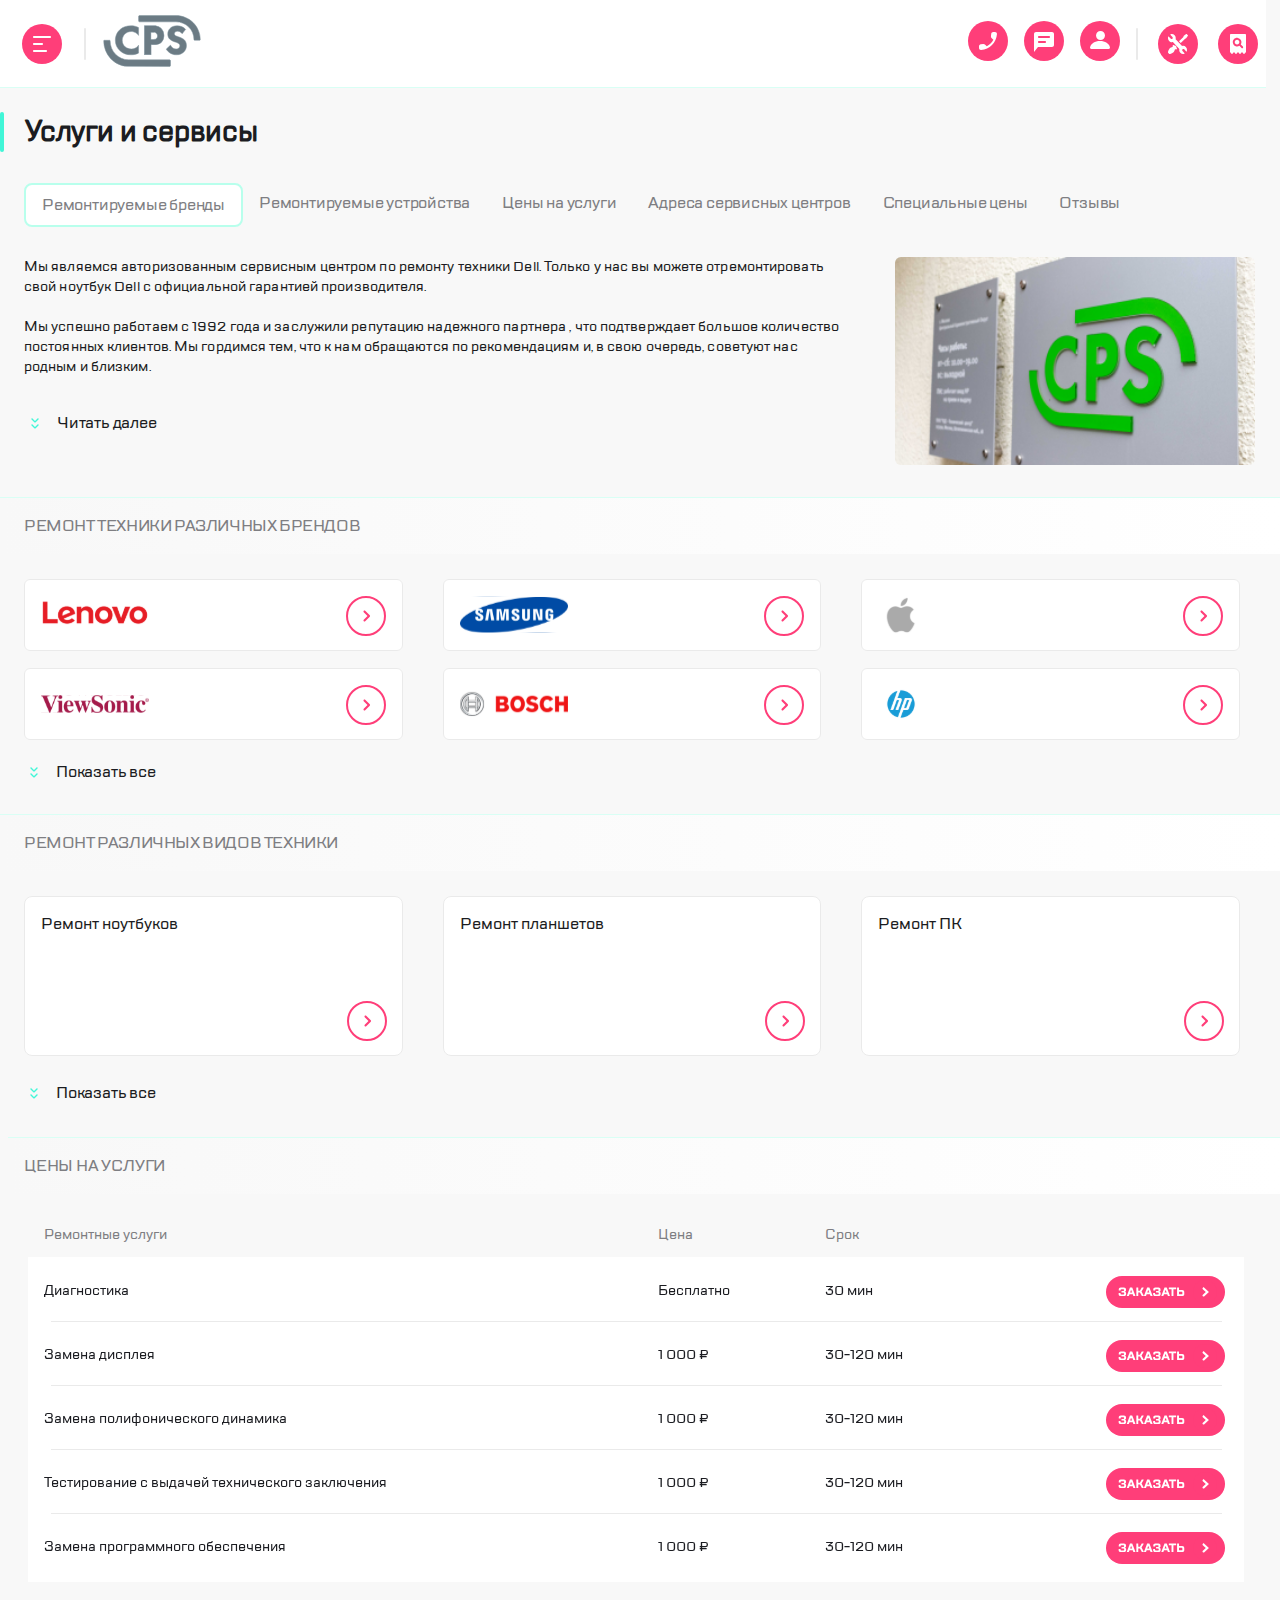
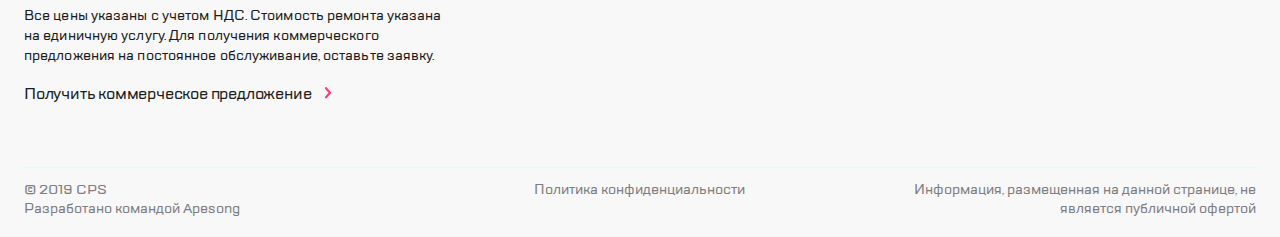
<file: index.html>
<!DOCTYPE html>
<html lang="ru">
  <head>
    <meta charset="UTF-8">
    <meta name="viewport" content="width=device-width,user-scalable=no,initial-scale=1,maximum-scale=1,minimum-scale=1">
    <meta http-equiv="X-UA-Compatible" content="ie=edge">
    <title>Ремонт техники</title>
  <link href="style.css" rel="stylesheet"></head>
  <body>
    <header class="header">
      <button class="header__button floy-9">
          <img src="./img/burger.svg" alt="меню сайта">
      </button>
      <img class="header__decor floy-8" src="./img/divider.svg" alt="декор">
      <a class="header__href floy-7">
          <img src="./img/Group.svg" alt="логотип сайта">
      </a>
      <button class="header__button header__button-mobile floy-6">
          <img src="./img/call.svg" alt="телефон">
      </button>
      <button class="header__button header__button-mobile floy-5">
          <img src="./img/chat.svg" alt="сообщение">
      </button>
      <button class="header__button header__button-mobile floy-4">
          <img src="./img/profile.svg" alt="контакты">
      </button>
      <img class="header__decor floy-3" src="./img/divider.svg" alt="декор">
      <button class="header__button floy-2">
          <img src="./img/repair.svg" alt="repair">
      </button>
      <button class="header__button floy-1">
          <img src="./img/checkstatus.svg" alt="checkstatus">
      </button>
    </header>
    <main class="main main_position">
      <section class="main__container">
        <h1 class="main__container_title">Услуги и сервисы</h1>
        <div class="main__container_menu">
            <button class="header__button header__button-position floy-2">
                <p class="button_text">Оставить заявку</p>
                <img src="./img/repair.svg" alt="repair">
            </button>
            <button class="header__button header__button-position floy-1">
                <p class="button_text">Статус ремонта</p>
                <img src="./img/checkstatus.svg" alt="checkstatus">
            </button>
        </div>
      </section>
      <nav class="nav">
          <ul class="nav__list">
              <li class="nav__item">
                  <a class="nav__link nav__link_active" href="#0">Ремонтируемые бренды</a>
              </li>
              <li class="nav__item">
                  <a class="nav__link" href="#0">Ремонтируемые устройства</a>
              </li>
              <li class="nav__item">
                  <a class="nav__link" href="#0">Цены на услуги</a>
              </li>
              <li class="nav__item">
                  <a class="nav__link" href="#0">Адреса сервисных центров</a>
              </li>
              <li class="nav__item">
                  <a class="nav__link" href="#0">Специальные цены</a>
              </li>
              <li class="nav__item">
                  <a class="nav__link" href="#0">Отзывы</a>
              </li>
          </ul>
      </nav>
      <article class="info">
          <div class="info__container">
            <div class="info_height">
                <p class="info__text">
                    Мы являемся авторизованным сервисным центром по ремонту техники Dell. Только у нас вы можете отремонтировать свой ноутбук Dell с официальной гарантией производителя.
                </p>
                <p class="info__text info__text-mobile">
                    Мы успешно работаем с 1992 года и заслужили репутацию надежного партнера <span class="info__text-big">, что подтверждает большое количество постоянных клиентов. Мы гордимся тем, что к нам обращаются по рекомендациям и, в свою очередь, советуют нас родным и близким.</span>
                </p>
                <p class="info__text info__text-mobile_adition">
                    Мы являемся авторизованным сервисным центром по ремонту техники Dell. Только у нас вы можете отремонтировать свой ноутбук Dell с официальной гарантией производителя.
                </p> 
            </div>
            <button class="info__button">
              <span class="info__next info__next_position">Читать далее</span>
            </button>  
          </div> 
          <img class="info__img info__img_position" src="./img/Picture Copy.png" alt="картинка с логотипом компании">
      </article>
      <section class="brands">
        <h2 class="brands__title">Ремонт техники различных брендов</h2>
        <div class="swiper brands__swiper">
            <ul class="swiper-wrapper brands_position">
                <li class="swiper-slide">
                    <div class="brands__card">
                        <img class="brands__img" src="./img/Lenovo.svg" alt="Леново">
                        <button class="brands__button"><img src="./img/go.svg" alt="Далее"></button>
                    </div>
                </li>
                <li class="swiper-slide">
                    <div class="brands__card">
                        <img class="brands__img" src="./img/Samsung.svg" alt="Самсунг">
                        <button class="brands__button"><img src="./img/go.svg" alt="Далее"></button>
                    </div>
                </li>
                <li class="swiper-slide">
                    <div class="brands__card">
                        <img class="brands__img-apple" src="./img/Apple.svg" alt="Айфон">
                        <button class="brands__button"><img src="./img/go.svg" alt="Далее"></button>
                    </div>
                </li>
                <li class="swiper-slide">
                    <div class="brands__card">
                        <img class="brands__img" src="./img/ViewSonic.svg" alt="ViewSonic">
                        <button class="brands__button"><img src="./img/go.svg" alt="Далее"></button>
                    </div>
                </li>
                <li class="swiper-slide">
                    <div class="brands__card">
                        <img class="brands__img" src="./img/Bosh.svg" alt="Bosh">
                        <button class="brands__button"><img src="./img/go.svg" alt="Далее"></button>
                    </div>
                </li>
                <li class="swiper-slide">
                    <div class="brands__card">
                        <img class="brands__img-apple" src="./img/HP.svg" alt="HP">
                        <button class="brands__button"><img src="./img/go.svg" alt="Далее"></button>
                    </div>
                </li>
                <li class="swiper-slide">
                    <div class="brands__card">
                        <img class="brands__img" src="./img/Acer.svg" alt="Acer">
                        <button class="brandsk__button"><img src="./img/go.svg" alt="Далее"></button>
                    </div>
                </li>
                <li class="swiper-slide">
                    <div class="brands__card">
                        <img class="brands__img" src="./img/Sony.svg" alt="Sony">
                        <button class="brands__button"><img src="./img/go.svg" alt="Далее"></button>
                    </div>
                </li>
                <li class="swiper-slide">
                    <div class="brands__card">
                        <img class="brands__img" src="./img/Lenovo.svg" alt="Леново">
                        <button class="brands__button"><img src="./img/go.svg" alt="Далее"></button>
                    </div>
                </li>
                <li class="swiper-slide">
                    <div class="brands__card">
                        <img class="brands__img" src="./img/Samsung.svg" alt="Самсунг">
                        <button class="brands__button"><img src="./img/go.svg" alt="Далее"></button>
                    </div>
                </li>
                <li class="swiper-slide">
                    <div class="brands__card">
                        <img class="brands__img-apple" src="./img/Apple.svg" alt="Айфон">
                        <button class="brands__button"><img src="./img/go.svg" alt="Далее"></button>
                    </div>
                </li>
            </ul>
            <div class="swiper-pagination"></div> 
        </div>
        <button class="brands-button">
            <span class="brands-button__text brands-button__text_position">Показать все</span>
        </button>   
      </section>
      <section class="technic technic_margin">
        <h2 class="technic__title">Ремонт различных видов техники</h2>
        <div class="swiper technic__swiper">
            <ul class="swiper-wrapper technic_position">
                <li class="swiper-slide">
                    <div class="technic__card">
                       <p class="technic__text">Ремонт ноутбуков</p>
                       <button class="technic__button"><img src="./img/go.svg" alt="Далее"></button>
                    </div>
                </li>
                <li class="swiper-slide">
                    <div class="technic__card">
                       <p class="technic__text">Ремонт планшетов </p>
                       <button class="technic__button"><img src="./img/go.svg" alt="Далее"></button>
                    </div>
                </li>
                <li class="swiper-slide">
                    <div class="technic__card">
                        <p class="technic__text">Ремонт ПК</p>
                        <button class="technic__button"><img src="./img/go.svg" alt="Далее"></button>
                    </div>
                </li>
                <li class="swiper-slide">
                    <div class="technic__card">
                        <p class="technic__text">Ремонт  мониторов</p>
                        <button class="technic__button"><img src="./img/go.svg" alt="Далее"></button>
                    </div>
                </li>
                <li class="swiper-slide">
                    <div class="technic__card">
                        <p class="technic__text">Ремонт ПК</p>
                        <button class="technic__button"><img src="./img/go.svg" alt="Далее"></button>
                    </div>
                </li>
                <li class="swiper-slide">
                    <div class="technic__card">
                        <p class="technic__text">Ремонт  мониторов </p>
                        <button class="technic__button"><img src="./img/go.svg" alt="Далее"></button>
                    </div>
                </li>
                <li class="swiper-slide">
                    <div class="technic__card">
                        <p class="technic__text">Ремонт планшетов </p>
                        <button class="technic__button"><img src="./img/go.svg" alt="Далее"></button>
                    </div>
                </li>
                <li class="swiper-slide">
                    <div class="technic__card">
                        <p class="technic__text">Ремонт ноутбуков</p>
                        <button class="technic__button"><img src="./img/go.svg" alt="Далее"></button>
                    </div>
                </li>
            </ul>
            <div class="swiper-pagination"></div> 
        </div>
        <button class="brands-button">
            <span class="brands-button__text brands-button__text_position">Показать все</span>
        </button>   
      </section>
      <section class="price">
        <h2 class="price__title">Цены на услуги</h2>
        <div class="swiper price__swiper">
            <ul class="swiper-wrapper price_gap">
                <li class="swiper-slide price__item">
                    <div class="price__card price__card_color">
                       <p class="price__text price__text_color one-column">Ремонтные услуги</p>
                       <p class="price__text price__text_color two-column">Цена</p>
                       <p class="price__text price__text_color three-column">Срок</p>
                       <p class="price__text price__text_color four-column"> </p>
                    </div>
                </li>
                <li class="swiper-slide">
                    <div class="price__card">
                       <p class="price__text one-column"><span class="price__text_gray">Ремонтные услуги</span>Диагностика</p>
                       <p class="price__text two-column"><span class="price__text_gray">Цена</span>Бесплатно</p>
                       <p class="price__text three-column"><span class="price__text_gray">Срок</span>30 мин</p>
                       <button class="price__button four-column"><img src="./img/button-price.svg" alt="Заказать"></button>
                    </div>
                </li>
                <li class="swiper-slide">
                    <div class="price__card">
                       <p class="price__text one-column"><span class="price__text_gray">Ремонтные услуги</span>Замена дисплея</p>
                       <p class="price__text two-column"><span class="price__text_gray">Цена</span>1 000 ₽</p>
                       <p class="price__text three-column"><span class="price__text_gray">Срок</span>30-120 мин</p>
                       <button class="price__button four-column"><img src="./img/button-price.svg" alt="Заказать"></button>
                    </div>
                </li>
                <li class="swiper-slide">
                    <div class="price__card">
                       <p class="price__text one-column"><span class="price__text_gray">Ремонтные услуги</span>Замена полифонического динамика</p>
                       <p class="price__text two-column"><span class="price__text_gray">Цена</span>1 000 ₽</p>
                       <p class="price__text three-column"><span class="price__text_gray">Срок</span>30-120 мин</p>
                       <button class="price__button four-column"><img src="./img/button-price.svg" alt="Заказать"></button>
                    </div>
                </li>
                <li class="swiper-slide">
                    <div class="price__card">
                       <p class="price__text one-column"><span class="price__text_gray">Ремонтные услуги</span>Тестирование с выдачей технического заключения</p>
                       <p class="price__text two-column"><span class="price__text_gray">Цена</span>1 000 ₽</p>
                       <p class="price__text three-column"><span class="price__text_gray">Срок</span>30-120 мин</p>
                       <button class="price__button four-column"><img src="./img/button-price.svg" alt="Заказать"></button>
                    </div>
                </li>
                <li class="swiper-slide">
                    <div class="price__card">
                       <p class="price__text one-column"><span class="price__text_gray">Ремонтные услуги</span>Замена программного обеспечения</p>
                       <p class="price__text two-column"><span class="price__text_gray">Цена</span>1 000 ₽</p>
                       <p class="price__text three-column"><span class="price__text_gray">Срок</span>30-120 мин</p>
                       <button class="price__button four-column"><img src="./img/button-price.svg" alt="Заказать"></button>
                    </div>
                </li>
            </ul>
            <div class="swiper-pagination"></div> 
        </div>
        <p class="price__text-bottom">
            Все цены указаны с учетом НДС. Стоимость ремонта указана на единичную услугу. Для получения коммерческого предложения на постоянное обслуживание, оставьте заявку.
        </p>
        <buttom class="price__button-bottom">
            Получить коммерческое предложение
        </buttom>
      </section>
    </main>
    <footer class="footer footer_margin">
        <div class="footer-block footer__position">
            <p class="footer-block__text">© 2019 CPS<br>Разработано командой Apesong</p>
            <button class="footer-block__button">Политика конфиденциальности</button>
            <p class="footer-block__text footer-block__text_align">Информация, размещенная на данной странице, не является публичной офертой</p>
        </div>
    </footer>
    <div class="overlay"></div>
    <aside class="aside">
        <button class="button button_hover button_position1">
            <img src="./img/close.svg" alt="кнопка закрыть">
        </button>
        <a href="#0" class="logo logo_position1">
            <img src="./img/Group.svg" alt="логотип проекта">
        </a>
        <button class="button button_hover button_position2">
            <img src="./img/search.svg" alt="поиск">
        </button>
        <nav class="nav-aside">
            <ul class="nav-aside__item">
                <li class="nav-aside__list">
                    <a href="#0" class="nav-aside__link nav-aside__link_active">Ремонт техники</a>
                </li>
                <li class="nav-aside__list">
                    <a href="#0" class="nav-aside__link nav-aside__link_active-xl">Услуги и сервисы</a>
                </li>
                <li class="nav-aside__list">
                    <a href="#0" class="nav-aside__link">Корпоративным клиентам</a>
                </li>
                <li class="nav-aside__list">
                    <a href="#0" class="nav-aside__link">Продавцам техники</a>
                </li>
                <li class="nav-aside__list">
                    <a href="#0" class="nav-aside__link">Партнерам</a>
                </li>
                <li class="nav-aside__list">
                    <a href="#0" class="nav-aside__link">Производителям</a>
                </li>
                <li class="nav-aside__list">
                    <a href="#0" class="nav-aside__link">Наши сервисные центры</a>
                </li>
                <li class="nav-aside__list">
                    <a href="#0" class="nav-aside__link">Контакты</a>
                </li>
            </ul>
        </nav>
        <footer class="aside-footer">
            <ul class="item-bottom">
                <li class="item-bottom__list item-bottom__list_img1">
                    <a href="#0" class="item-bottom__link"></a>
                </li>
                <li class="item-bottom__list item-bottom__list_img2">
                    <a href="#0" class="item-bottom__link"></a>
                </li>
                <li class="item-bottom__list item-bottom__list_img3">
                    <a href="#0" class="item-bottom__link"></a>
                </li>
            </ul>    
            <a class="href-bottom" href="mailto:mail@cps.com">mail@cps.com</a>   
            <a class="href-bottom bottom-tel" href="tel:8 800 890 8900">8 800 890 8900</a>    
         <ul class="langs">
            <li class="langs__list">
                <a class="langs__link langs__link_active" href="#0">RU</a>
            </li>
            <li class="langs__list">
                <a class="langs__link" href="#0">EN</a>
            </li>
            <li class="langs__list">
                <a class="langs__link" href="#0">CH</a>
            </li>
         </ul>
        </footer>
    </aside>
    <aside class="feedback">
        <button class="feedback__button">
            <img src="./img/close.svg" alt="Закрыть">
        </button>
        <h3 class="feedback__title">Обратная связь</h3>
        <form action="">
            <div class="feedback__container">
                <label>
                    <input class="feedback__name" type="text" placeholder="Имя">
                </label>
                <label>
                    <input class="feedback__tel" type="tel" placeholder="Телефон">
                </label>
                <label>
                    <input class="feedback__email" type="email" placeholder="Электронная почта">
                </label>
                <label>
                    <input class="feedback__message" type="text" placeholder="Сообщение">
                </label>
            </div>
            <p class="feedback__text">
                Нажимая “отправить”, вы даете согласие на <span class="feedback__text_color">обработку персональных данных</span> и соглашаетесь с нашей <span class="feedback__text_color">политикой конфиденциальности</span>
            </p>
            <button class="feedback__submit">
               <img src="./img/Group 10.svg" alt="Отправить">
            </button>
        </form>
    </aside>
    <aside class="call">
        <button class="call__button">
            <img src="./img/close.svg" alt="Закрыть">
        </button>
        <h3 class="call__title">Заказать звонок</h3>
        <form action="">
            <div class="call__container">
                <label>
                    <input class="call__tel" type="tel" placeholder="Телефон">
                </label>
            </div>
            <p class="call__text">
               Нажимая “отправить”, вы даете согласие на <span class="call__text_color">обработку персональных данных</span> и соглашаетесь с нашей <span class="call__text_color">политикой конфиденциальности</span>
            </p>
            <button class="call__submit">
               <img src="./img/Group 10.svg" alt="Отправить">
            </button>
        </form>
    </aside>
  <script type="text/javascript" src="./js/bundle.js"></script></body>
</html>
</file>
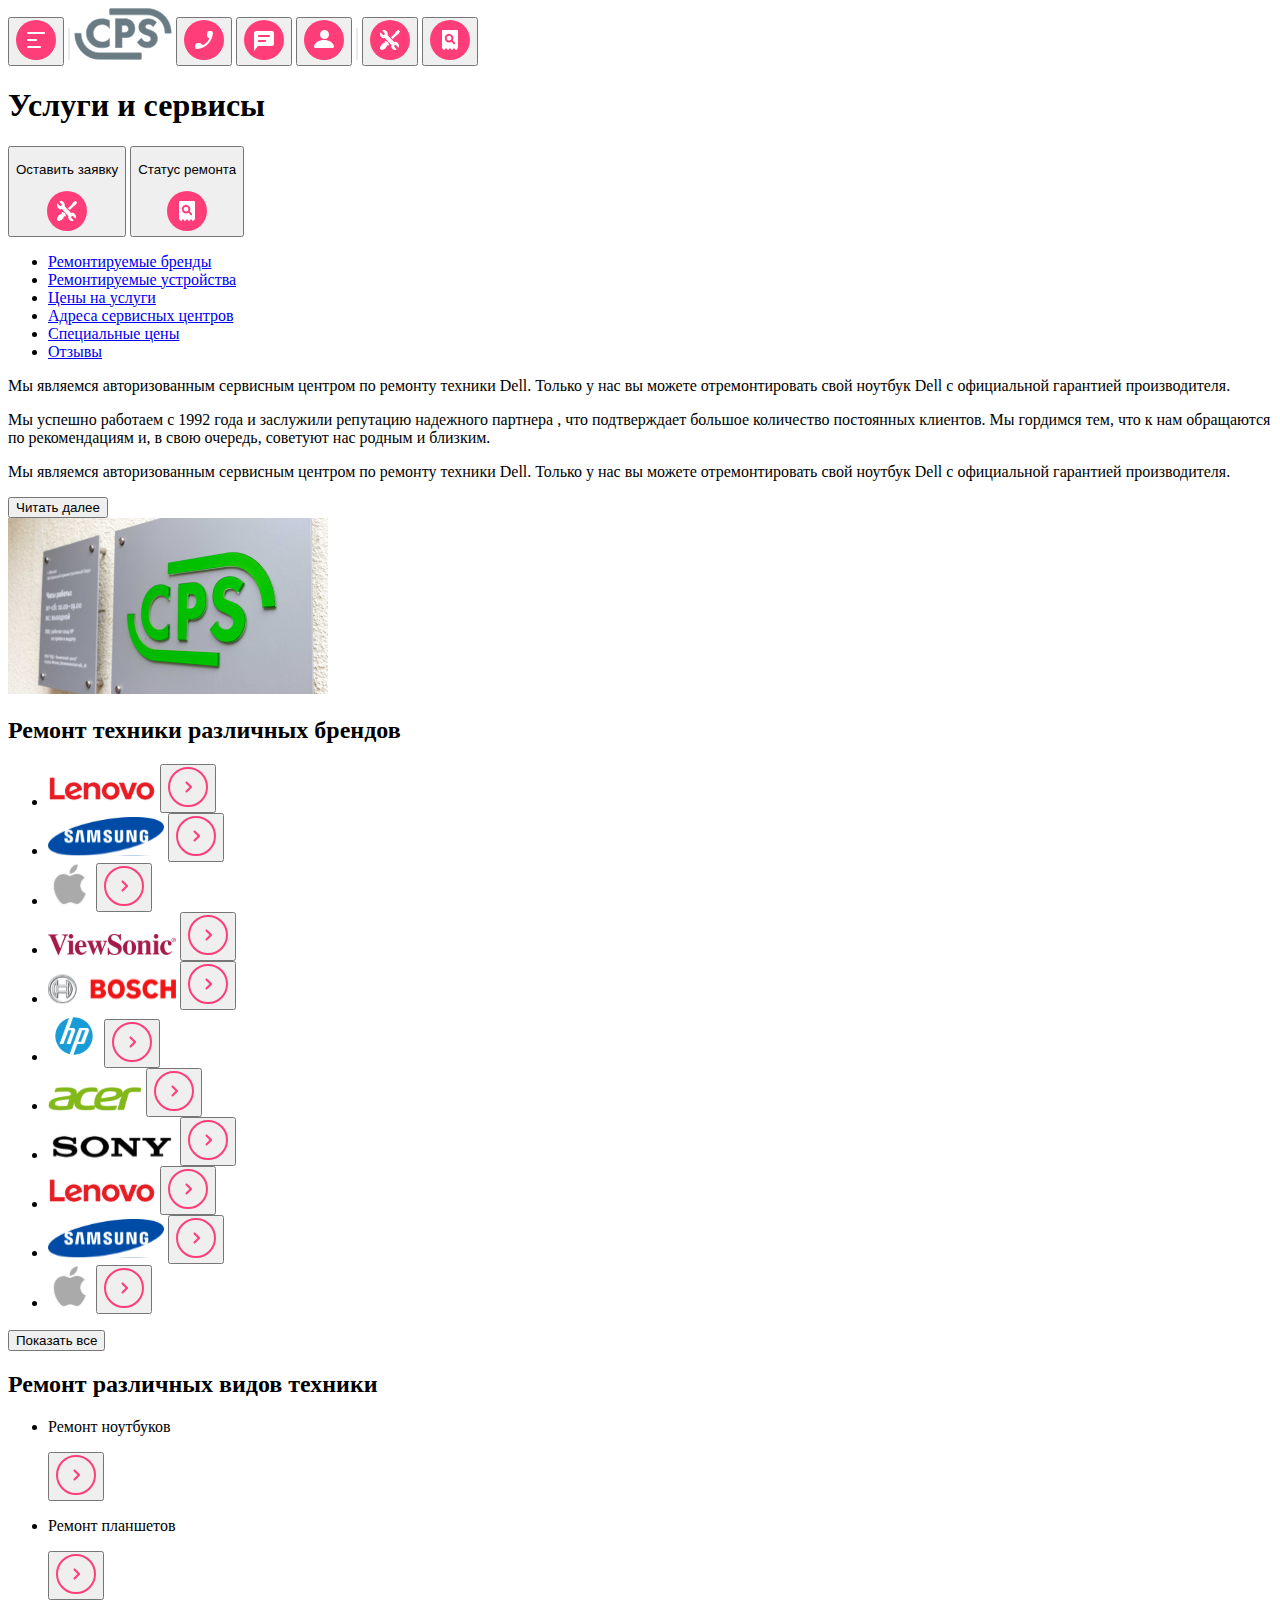
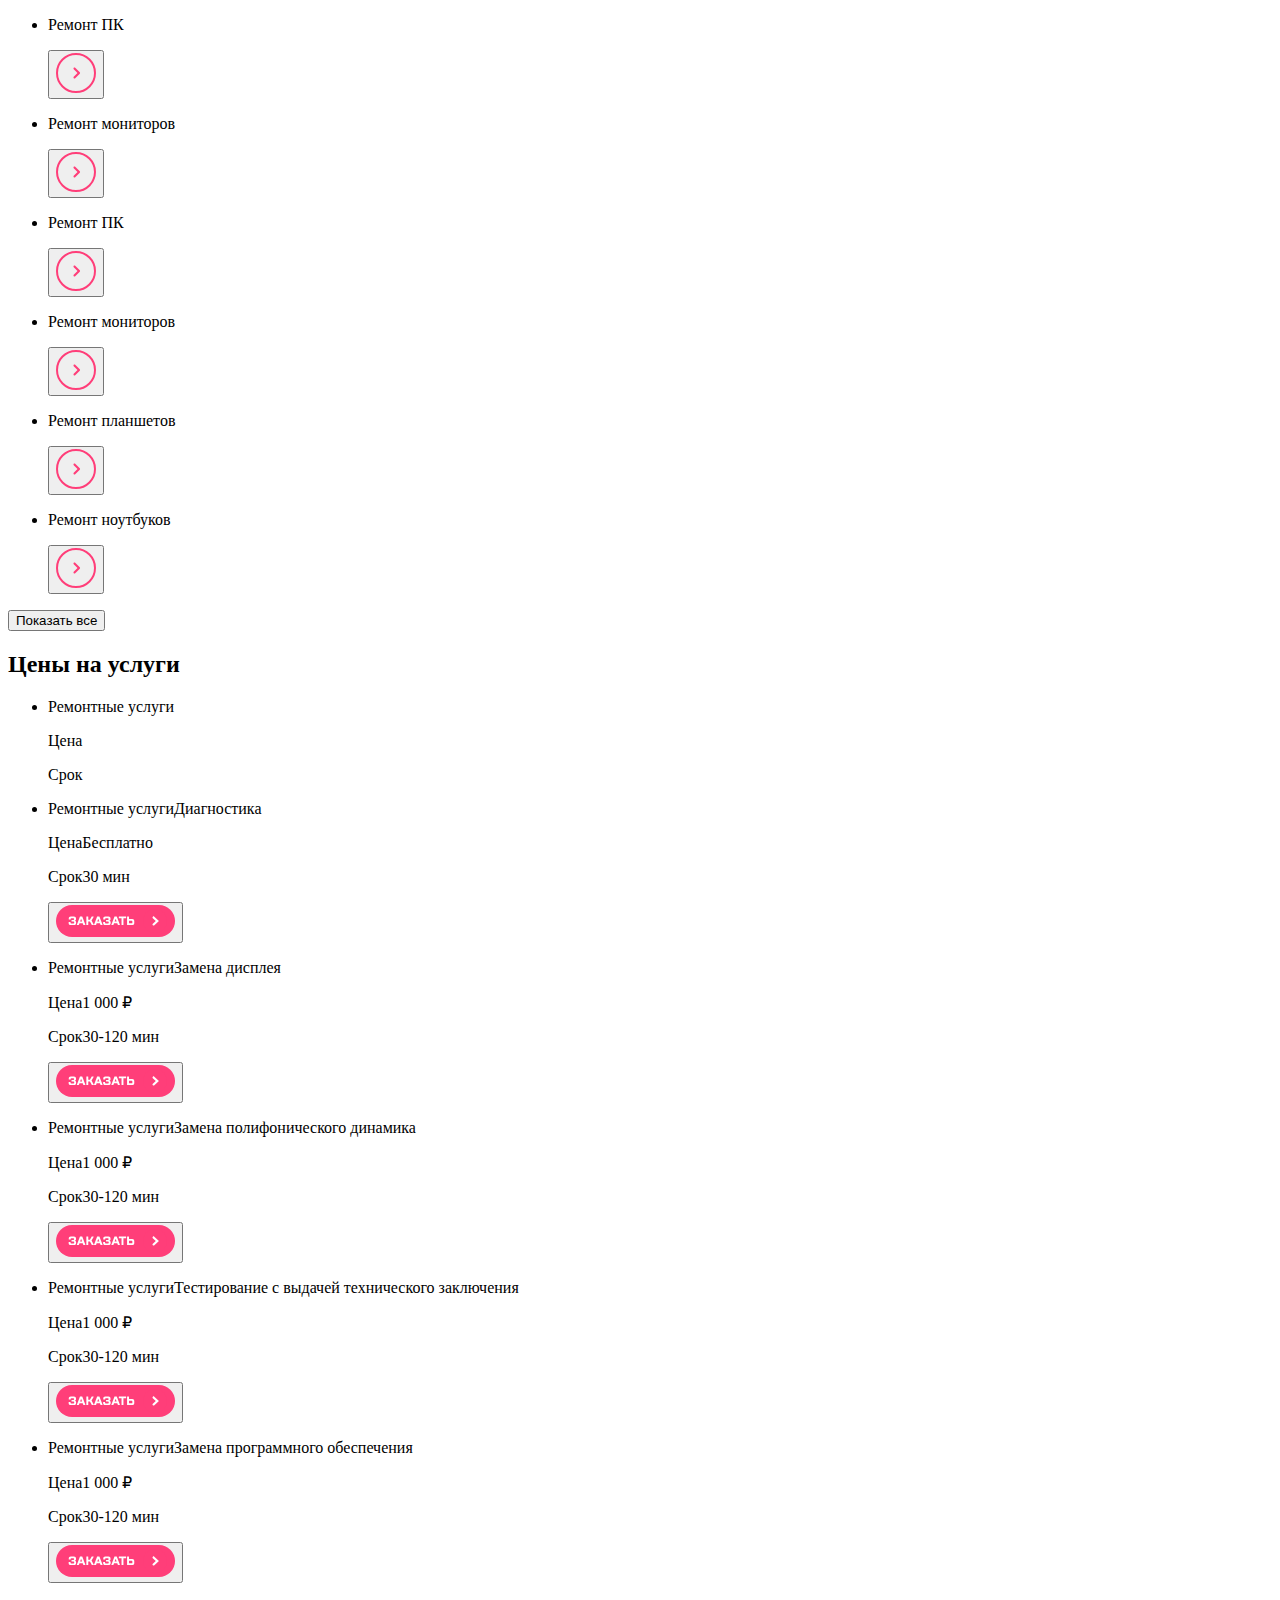
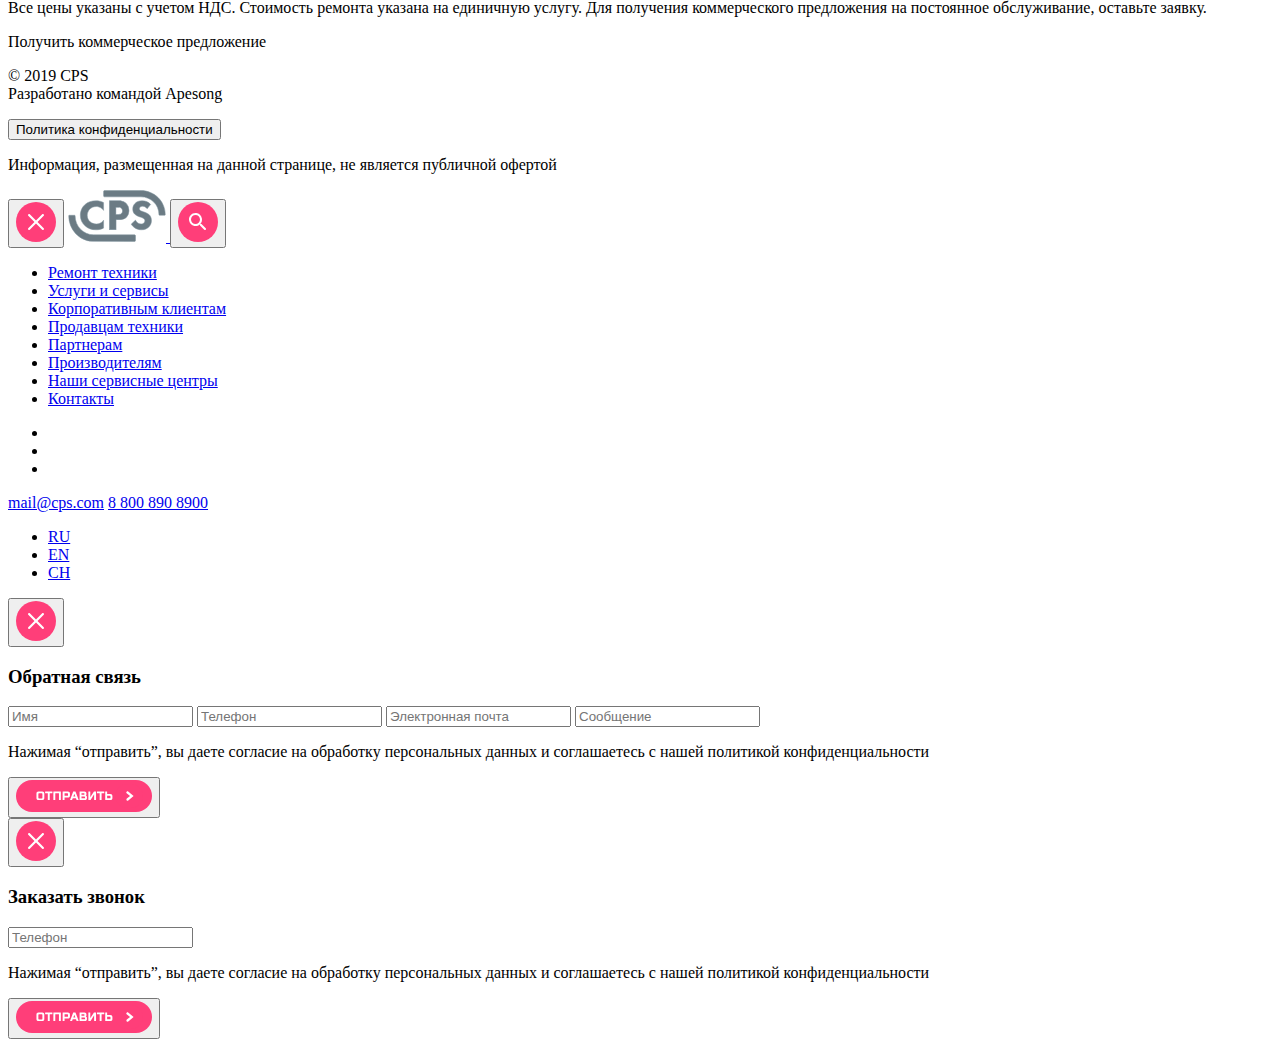
<file: src/index.html>
<!DOCTYPE html>
<html lang="ru">
  <head>
    <meta charset="UTF-8" />
    <meta
      name="viewport"
      content="width=device-width, user-scalable=no, initial-scale=1.0, maximum-scale=1.0, minimum-scale=1.0"
    />
    <meta http-equiv="X-UA-Compatible" content="ie=edge" />
    <title>Ремонт техники</title>
  </head>
  <body>
    <header class="header">
      <button class="header__button floy-9">
          <img src="./img/burger.svg" alt="меню сайта">
      </button>
      <img class="header__decor floy-8" src="./img/divider.svg" alt="декор">
      <a class="header__href floy-7">
          <img src="./img/Group.svg" alt="логотип сайта">
      </a>
      <button class="header__button header__button-mobile floy-6">
          <img src="./img/call.svg" alt="телефон">
      </button>
      <button class="header__button header__button-mobile floy-5">
          <img src="./img/chat.svg" alt="сообщение">
      </button>
      <button class="header__button header__button-mobile floy-4">
          <img src="./img/profile.svg" alt="контакты">
      </button>
      <img class="header__decor floy-3" src="./img/divider.svg" alt="декор">
      <button class="header__button floy-2">
          <img src="./img/repair.svg" alt="repair">
      </button>
      <button class="header__button floy-1">
          <img src="./img/checkstatus.svg" alt="checkstatus">
      </button>
    </header>
    <main class="main main_position">
      <section class="main__container">
        <h1 class="main__container_title">Услуги и сервисы</h1>
        <div class="main__container_menu">
            <button class="header__button header__button-position floy-2">
                <P class="button_text">Оставить заявку</P>
                <img src="./img/repair.svg" alt="repair">
            </button>
            <button class="header__button header__button-position floy-1 ">
                <P class="button_text">Статус ремонта</P>
                <img src="./img/checkstatus.svg" alt="checkstatus">
            </button>
        </div>
      </section>
      <nav class="nav">
          <ul class="nav__list">
              <li class="nav__item">
                  <a class="nav__link nav__link_active" href="#0">Ремонтируемые бренды</a>
              </li>
              <li class="nav__item">
                  <a class="nav__link" href="#0">Ремонтируемые устройства</a>
              </li>
              <li class="nav__item">
                  <a class="nav__link" href="#0">Цены на услуги</a>
              </li>
              <li class="nav__item">
                  <a class="nav__link" href="#0">Адреса сервисных центров</a>
              </li>
              <li class="nav__item">
                  <a class="nav__link" href="#0">Специальные цены</a>
              </li>
              <li class="nav__item">
                  <a class="nav__link" href="#0">Отзывы</a>
              </li>
          </ul>
      </nav>
      <article class="info">
          <div class="info__container">
            <div class="info_height">
                <P class="info__text">
                    Мы являемся авторизованным сервисным центром по ремонту техники Dell. Только у нас вы можете отремонтировать свой ноутбук Dell с официальной гарантией производителя.
                </P>
                <p class="info__text info__text-mobile">
                    Мы успешно работаем с 1992 года и заслужили репутацию надежного партнера <span class="info__text-big">, что подтверждает большое количество постоянных клиентов. Мы гордимся тем, что к нам обращаются по рекомендациям и, в свою очередь, советуют нас родным и близким.</span>
                </p>
                <p class="info__text info__text-mobile_adition">
                    Мы являемся авторизованным сервисным центром по ремонту техники Dell. Только у нас вы можете отремонтировать свой ноутбук Dell с официальной гарантией производителя.
                </p> 
            </div>
            <button class="info__button">
              <span class="info__next info__next_position">Читать далее</span>
            </button>  
          </div> 
          <img class="info__img info__img_position" src="./img/Picture Copy.png" alt="картинка с логотипом компании">
      </article>
      <section class="brands">
        <h2 class="brands__title">Ремонт техники различных брендов</h2>
        <div class="swiper brands__swiper">
            <ul class="swiper-wrapper brands_position">
                <li class="swiper-slide">
                    <div class="brands__card">
                        <img class="brands__img" src="./img/Lenovo.svg" alt="Леново">
                        <button class="brands__button"><img  src="./img/go.svg" alt="Далее"></button>
                    </div>
                </li>
                <li class="swiper-slide">
                    <div class="brands__card">
                        <img class="brands__img" src="./img/Samsung.svg" alt="Самсунг">
                        <button class="brands__button"><img src="./img/go.svg" alt="Далее"></button>
                    </div>
                </li>
                <li class="swiper-slide">
                    <div class="brands__card">
                        <img class="brands__img-apple" src="./img/Apple.svg" alt="Айфон">
                        <button class="brands__button"><img src="./img/go.svg" alt="Далее"></button>
                    </div>
                </li>
                <li class="swiper-slide">
                    <div class="brands__card">
                        <img class="brands__img" src="./img/ViewSonic.svg" alt="ViewSonic">
                        <button class="brands__button"><img src="./img/go.svg" alt="Далее"></button>
                    </div>
                </li>
                <li class="swiper-slide">
                    <div class="brands__card">
                        <img class="brands__img" src="./img/Bosh.svg" alt="Bosh">
                        <button class="brands__button"><img src="./img/go.svg" alt="Далее"></button>
                    </div>
                </li>
                <li class="swiper-slide">
                    <div class="brands__card">
                        <img class="brands__img-apple" src="./img/HP.svg" alt="HP">
                        <button class="brands__button"><img src="./img/go.svg" alt="Далее"></button>
                    </div>
                </li>
                <li class="swiper-slide">
                    <div class="brands__card">
                        <img class="brands__img" src="./img/Acer.svg" alt="Acer">
                        <button class="brandsk__button"><img src="./img/go.svg" alt="Далее"></button>
                    </div>
                </li>
                <li class="swiper-slide">
                    <div class="brands__card">
                        <img class="brands__img" src="./img/Sony.svg" alt="Sony">
                        <button class="brands__button"><img src="./img/go.svg" alt="Далее"></button>
                    </div>
                </li>
                <li class="swiper-slide">
                    <div class="brands__card">
                        <img class="brands__img" src="./img/Lenovo.svg" alt="Леново">
                        <button class="brands__button"><img src="./img/go.svg" alt="Далее"></button>
                    </div>
                </li>
                <li class="swiper-slide">
                    <div class="brands__card">
                        <img class="brands__img" src="./img/Samsung.svg" alt="Самсунг">
                        <button class="brands__button"><img src="./img/go.svg" alt="Далее"></button>
                    </div>
                </li>
                <li class="swiper-slide">
                    <div class="brands__card">
                        <img class="brands__img-apple" src="./img/Apple.svg" alt="Айфон">
                        <button class="brands__button"><img src="./img/go.svg" alt="Далее"></button>
                    </div>
                </li>
            </ul>
            <div class="swiper-pagination"></div> 
        </div>
        <button class="brands-button">
            <span class="brands-button__text brands-button__text_position">Показать все</span>
        </button>   
      </section>
      <section class="technic technic_margin">
        <h2 class="technic__title">Ремонт различных видов техники</h2>
        <div class="swiper technic__swiper">
            <ul class="swiper-wrapper technic_position">
                <li class="swiper-slide">
                    <div class="technic__card">
                       <p class="technic__text">Ремонт ноутбуков</p>
                       <button class="technic__button"><img src="./img/go.svg" alt="Далее"></button>
                    </div>
                </li>
                <li class="swiper-slide">
                    <div class="technic__card">
                       <p class="technic__text">Ремонт планшетов </p>
                       <button class="technic__button"><img src="./img/go.svg" alt="Далее"></button>
                    </div>
                </li>
                <li class="swiper-slide">
                    <div class="technic__card">
                        <p class="technic__text">Ремонт ПК</p>
                        <button class="technic__button"><img src="./img/go.svg" alt="Далее"></button>
                    </div>
                </li>
                <li class="swiper-slide">
                    <div class="technic__card">
                        <p class="technic__text">Ремонт  мониторов</p>
                        <button class="technic__button"><img src="./img/go.svg" alt="Далее"></button>
                    </div>
                </li>
                <li class="swiper-slide">
                    <div class="technic__card">
                        <p class="technic__text">Ремонт ПК</p>
                        <button class="technic__button"><img src="./img/go.svg" alt="Далее"></button>
                    </div>
                </li>
                <li class="swiper-slide">
                    <div class="technic__card">
                        <p class="technic__text">Ремонт  мониторов </p>
                        <button class="technic__button"><img src="./img/go.svg" alt="Далее"></button>
                    </div>
                </li>
                <li class="swiper-slide">
                    <div class="technic__card">
                        <p class="technic__text">Ремонт планшетов </p>
                        <button class="technic__button"><img src="./img/go.svg" alt="Далее"></button>
                    </div>
                </li>
                <li class="swiper-slide">
                    <div class="technic__card">
                        <p class="technic__text">Ремонт ноутбуков</p>
                        <button class="technic__button"><img src="./img/go.svg" alt="Далее"></button>
                    </div>
                </li>
            </ul>
            <div class="swiper-pagination"></div> 
        </div>
        <button class="brands-button">
            <span class="brands-button__text brands-button__text_position">Показать все</span>
        </button>   
      </section>
      <section class="price">
        <h2 class="price__title">Цены на услуги</h2>
        <div class="swiper price__swiper">
            <ul class="swiper-wrapper price_gap">
                <li class="swiper-slide price__item">
                    <div class="price__card price__card_color">
                       <p class="price__text price__text_color one-column">Ремонтные услуги</p>
                       <p class="price__text price__text_color two-column">Цена</p>
                       <p class="price__text price__text_color three-column">Срок</p>
                       <p class="price__text price__text_color four-column"> </p>
                    </div>
                </li>
                <li class="swiper-slide">
                    <div class="price__card">
                       <p class="price__text one-column"><span class="price__text_gray">Ремонтные услуги</span>Диагностика</p>
                       <p class="price__text two-column"><span class="price__text_gray">Цена</span>Бесплатно</p>
                       <p class="price__text three-column"><span class="price__text_gray">Срок</span>30 мин</p>
                       <button class="price__button four-column"><img src="./img/button-price.svg" alt="Заказать"></button>
                    </div>
                </li>
                <li class="swiper-slide">
                    <div class="price__card">
                       <p class="price__text one-column"><span class="price__text_gray">Ремонтные услуги</span>Замена дисплея</p>
                       <p class="price__text two-column"><span class="price__text_gray">Цена</span>1 000 ₽</p>
                       <p class="price__text three-column"><span class="price__text_gray">Срок</span>30-120 мин</p>
                       <button class="price__button four-column"><img src="./img/button-price.svg" alt="Заказать"></button>
                    </div>
                </li>
                <li class="swiper-slide">
                    <div class="price__card">
                       <p class="price__text one-column"><span class="price__text_gray">Ремонтные услуги</span>Замена полифонического динамика</p>
                       <p class="price__text two-column"><span class="price__text_gray">Цена</span>1 000 ₽</p>
                       <p class="price__text three-column"><span class="price__text_gray">Срок</span>30-120 мин</p>
                       <button class="price__button four-column"><img src="./img/button-price.svg" alt="Заказать"></button>
                    </div>
                </li>
                <li class="swiper-slide">
                    <div class="price__card">
                       <p class="price__text one-column"><span class="price__text_gray">Ремонтные услуги</span>Тестирование с выдачей технического заключения</p>
                       <p class="price__text two-column"><span class="price__text_gray">Цена</span>1 000 ₽</p>
                       <p class="price__text three-column"><span class="price__text_gray">Срок</span>30-120 мин</p>
                       <button class="price__button four-column"><img src="./img/button-price.svg" alt="Заказать"></button>
                    </div>
                </li>
                <li class="swiper-slide">
                    <div class="price__card">
                       <p class="price__text one-column"><span class="price__text_gray">Ремонтные услуги</span>Замена программного обеспечения</p>
                       <p class="price__text two-column"><span class="price__text_gray">Цена</span>1 000 ₽</p>
                       <p class="price__text three-column"><span class="price__text_gray">Срок</span>30-120 мин</p>
                       <button class="price__button four-column"><img src="./img/button-price.svg" alt="Заказать"></button>
                    </div>
                </li>
            </ul>
            <div class="swiper-pagination"></div> 
        </div>
        <p class="price__text-bottom">
            Все цены указаны с учетом НДС. Стоимость ремонта указана на единичную услугу. Для получения коммерческого предложения на постоянное обслуживание, оставьте заявку.
        </p>
        <buttom class="price__button-bottom">
            Получить коммерческое предложение
        </buttom>
      </section>
    </main>
    <footer class="footer footer_margin">
        <div class="footer-block footer__position">
            <p class="footer-block__text">© 2019 CPS<br>Разработано командой Apesong</p>
            <button class="footer-block__button">Политика конфиденциальности</button>
            <p class="footer-block__text footer-block__text_align">Информация, размещенная на данной странице, не является публичной офертой</p>
        </div>
    </footer>
    <div class="overlay"></div>
    <aside class="aside">
        <button class="button button_hover button_position1">
            <img src="./img/close.svg" alt="кнопка закрыть">
        </button>
        <a href="#0" class="logo logo_position1">
            <img src="./img/Group.svg" alt="логотип проекта">
        </a>
        <button class="button button_hover button_position2">
            <img src="./img/search.svg" alt="поиск">
        </button>
        <nav class="nav-aside">
            <ul class="nav-aside__item">
                <li class="nav-aside__list">
                    <a href="#0" class="nav-aside__link nav-aside__link_active">Ремонт техники</a>
                </li>
                <li class="nav-aside__list">
                    <a href="#0" class="nav-aside__link nav-aside__link_active-xl">Услуги и сервисы</a>
                </li>
                <li class="nav-aside__list">
                    <a href="#0" class="nav-aside__link">Корпоративным клиентам</a>
                </li>
                <li class="nav-aside__list">
                    <a href="#0" class="nav-aside__link">Продавцам техники</a>
                </li>
                <li class="nav-aside__list">
                    <a href="#0" class="nav-aside__link">Партнерам</a>
                </li>
                <li class="nav-aside__list">
                    <a href="#0" class="nav-aside__link">Производителям</a>
                </li>
                <li class="nav-aside__list">
                    <a href="#0" class="nav-aside__link">Наши сервисные центры</a>
                </li>
                <li class="nav-aside__list">
                    <a href="#0" class="nav-aside__link">Контакты</a>
                </li>
            </ul>
        </nav>
        <footer class="aside-footer">
            <ul class="item-bottom">
                <li class="item-bottom__list item-bottom__list_img1">
                    <a href="#0" class="item-bottom__link"></a>
                </li>
                <li class="item-bottom__list item-bottom__list_img2">
                    <a href="#0" class="item-bottom__link"></a>
                </li>
                <li class="item-bottom__list item-bottom__list_img3">
                    <a href="#0" class="item-bottom__link"></a>
                </li>
            </ul>    
            <a class="href-bottom" href="mailto:mail@cps.com">mail@cps.com</a>   
            <a class="href-bottom bottom-tel" href="tel:8 800 890 8900">8 800 890 8900</a>    
         <ul class="langs">
            <li class="langs__list">
                <a class="langs__link langs__link_active" href="#0">RU</a>
            </li>
            <li class="langs__list">
                <a class="langs__link" href="#0">EN</a>
            </li>
            <li class="langs__list">
                <a class="langs__link" href="#0">CH</a>
            </li>
         </ul>
        </footer>
    </aside>
    <aside class="feedback">
        <button class="feedback__button">
            <img src="./img/close.svg" alt="Закрыть">
        </button>
        <h3 class="feedback__title">Обратная связь</h3>
        <form action="">
            <div class="feedback__container">
                <label>
                    <input class="feedback__name" type="text" placeholder="Имя">
                </label>
                <label>
                    <input class="feedback__tel" type="tel" placeholder="Телефон">
                </label>
                <label>
                    <input class="feedback__email" type="email" placeholder="Электронная почта">
                </label>
                <label>
                    <input class="feedback__message" type="text" placeholder="Сообщение">
                </label>
            </div>
            <p class="feedback__text">
                Нажимая “отправить”, вы даете согласие на <span class="feedback__text_color">обработку персональных данных</span> и соглашаетесь с нашей <span class="feedback__text_color">политикой конфиденциальности</span>
            </p>
            <button class="feedback__submit">
               <img src="./img/Group 10.svg" alt="Отправить">
            </button>
        </form>
    </aside>
    <aside class="call">
        <button class="call__button">
            <img src="./img/close.svg" alt="Закрыть">
        </button>
        <h3 class="call__title">Заказать звонок</h3>
        <form action="">
            <div class="call__container">
                <label>
                    <input class="call__tel" type="tel" placeholder="Телефон">
                </label>
            </div>
            <p class="call__text">
               Нажимая “отправить”, вы даете согласие на <span class="call__text_color">обработку персональных данных</span> и соглашаетесь с нашей <span class="call__text_color">политикой конфиденциальности</span>
            </p>
            <button class="call__submit">
               <img src="./img/Group 10.svg" alt="Отправить">
            </button>
        </form>
    </aside>
  </body>
</html>
</file>
<file: style.css>
/**
 * Swiper 11.1.4
 * Most modern mobile touch slider and framework with hardware accelerated transitions
 * https://swiperjs.com
 *
 * Copyright 2014-2024 Vladimir Kharlampidi
 *
 * Released under the MIT License
 *
 * Released on: May 30, 2024
 */

/* FONT_START */
@font-face {
  font-family: 'swiper-icons';
  src: url('data:application/font-woff;charset=utf-8;base64, [base64]//wADZ2x5ZgAAAywAAADMAAAD2MHtryVoZWFkAAABbAAAADAAAAA2E2+eoWhoZWEAAAGcAAAAHwAAACQC9gDzaG10eAAAAigAAAAZAAAArgJkABFsb2NhAAAC0AAAAFoAAABaFQAUGG1heHAAAAG8AAAAHwAAACAAcABAbmFtZQAAA/gAAAE5AAACXvFdBwlwb3N0AAAFNAAAAGIAAACE5s74hXjaY2BkYGAAYpf5Hu/j+W2+MnAzMYDAzaX6QjD6/4//Bxj5GA8AuRwMYGkAPywL13jaY2BkYGA88P8Agx4j+/8fQDYfA1AEBWgDAIB2BOoAeNpjYGRgYNBh4GdgYgABEMnIABJzYNADCQAACWgAsQB42mNgYfzCOIGBlYGB0YcxjYGBwR1Kf2WQZGhhYGBiYGVmgAFGBiQQkOaawtDAoMBQxXjg/wEGPcYDDA4wNUA2CCgwsAAAO4EL6gAAeNpj2M0gyAACqxgGNWBkZ2D4/wMA+xkDdgAAAHjaY2BgYGaAYBkGRgYQiAHyGMF8FgYHIM3DwMHABGQrMOgyWDLEM1T9/w8UBfEMgLzE////P/5//f/V/xv+r4eaAAeMbAxwIUYmIMHEgKYAYjUcsDAwsLKxc3BycfPw8jEQA/[base64]/uznmfPFBNODM2K7MTQ45YEAZqGP81AmGGcF3iPqOop0r1SPTaTbVkfUe4HXj97wYE+yNwWYxwWu4v1ugWHgo3S1XdZEVqWM7ET0cfnLGxWfkgR42o2PvWrDMBSFj/IHLaF0zKjRgdiVMwScNRAoWUoH78Y2icB/yIY09An6AH2Bdu/UB+yxopYshQiEvnvu0dURgDt8QeC8PDw7Fpji3fEA4z/PEJ6YOB5hKh4dj3EvXhxPqH/SKUY3rJ7srZ4FZnh1PMAtPhwP6fl2PMJMPDgeQ4rY8YT6Gzao0eAEA409DuggmTnFnOcSCiEiLMgxCiTI6Cq5DZUd3Qmp10vO0LaLTd2cjN4fOumlc7lUYbSQcZFkutRG7g6JKZKy0RmdLY680CDnEJ+UMkpFFe1RN7nxdVpXrC4aTtnaurOnYercZg2YVmLN/d/gczfEimrE/fs/bOuq29Zmn8tloORaXgZgGa78yO9/cnXm2BpaGvq25Dv9S4E9+5SIc9PqupJKhYFSSl47+Qcr1mYNAAAAeNptw0cKwkAAAMDZJA8Q7OUJvkLsPfZ6zFVERPy8qHh2YER+3i/BP83vIBLLySsoKimrqKqpa2hp6+jq6RsYGhmbmJqZSy0sraxtbO3sHRydnEMU4uR6yx7JJXveP7WrDycAAAAAAAH//wACeNpjYGRgYOABYhkgZgJCZgZNBkYGLQZtIJsFLMYAAAw3ALgAeNolizEKgDAQBCchRbC2sFER0YD6qVQiBCv/H9ezGI6Z5XBAw8CBK/m5iQQVauVbXLnOrMZv2oLdKFa8Pjuru2hJzGabmOSLzNMzvutpB3N42mNgZGBg4GKQYzBhYMxJLMlj4GBgAYow/P/PAJJhLM6sSoWKfWCAAwDAjgbRAAB42mNgYGBkAIIbCZo5IPrmUn0hGA0AO8EFTQAA');
  font-weight: 400;
  font-style: normal;
}
/* FONT_END */
:root {
  --swiper-theme-color: #007aff;
  /*
  --swiper-preloader-color: var(--swiper-theme-color);
  --swiper-wrapper-transition-timing-function: initial;
  */
}
:host {
  position: relative;
  display: block;
  margin-left: auto;
  margin-right: auto;
  z-index: 1;
}
.swiper {
  margin-left: auto;
  margin-right: auto;
  position: relative;
  overflow: hidden;
  list-style: none;
  padding: 0;
  /* Fix of Webkit flickering */
  z-index: 1;
  display: block;
}
.swiper-vertical > .swiper-wrapper {
  flex-direction: column;
}
.swiper-wrapper {
  position: relative;
  width: 100%;
  height: 100%;
  z-index: 1;
  display: flex;
  transition-property: transform;
  transition-timing-function: var(--swiper-wrapper-transition-timing-function, initial);
  box-sizing: content-box;
}
.swiper-android .swiper-slide,
.swiper-ios .swiper-slide,
.swiper-wrapper {
  transform: translate3d(0px, 0, 0);
}
.swiper-horizontal {
  touch-action: pan-y;
}
.swiper-vertical {
  touch-action: pan-x;
}
.swiper-slide {
  flex-shrink: 0;
  width: 100%;
  height: 100%;
  position: relative;
  transition-property: transform;
  display: block;
}
.swiper-slide-invisible-blank {
  visibility: hidden;
}
/* Auto Height */
.swiper-autoheight,
.swiper-autoheight .swiper-slide {
  height: auto;
}
.swiper-autoheight .swiper-wrapper {
  align-items: flex-start;
  transition-property: transform, height;
}
.swiper-backface-hidden .swiper-slide {
  transform: translateZ(0);
  -webkit-backface-visibility: hidden;
          backface-visibility: hidden;
}
/* 3D Effects */
.swiper-3d.swiper-css-mode .swiper-wrapper {
  perspective: 1200px;
}
.swiper-3d .swiper-wrapper {
  transform-style: preserve-3d;
}
.swiper-3d {
  perspective: 1200px;
}
.swiper-3d .swiper-slide,
.swiper-3d .swiper-cube-shadow {
  transform-style: preserve-3d;
}
/* CSS Mode */
.swiper-css-mode > .swiper-wrapper {
  overflow: auto;
  scrollbar-width: none;
  /* For Firefox */
  -ms-overflow-style: none;
  /* For Internet Explorer and Edge */
}
.swiper-css-mode > .swiper-wrapper::-webkit-scrollbar {
  display: none;
}
.swiper-css-mode > .swiper-wrapper > .swiper-slide {
  scroll-snap-align: start start;
}
.swiper-css-mode.swiper-horizontal > .swiper-wrapper {
  scroll-snap-type: x mandatory;
}
.swiper-css-mode.swiper-vertical > .swiper-wrapper {
  scroll-snap-type: y mandatory;
}
.swiper-css-mode.swiper-free-mode > .swiper-wrapper {
  scroll-snap-type: none;
}
.swiper-css-mode.swiper-free-mode > .swiper-wrapper > .swiper-slide {
  scroll-snap-align: none;
}
.swiper-css-mode.swiper-centered > .swiper-wrapper::before {
  content: '';
  flex-shrink: 0;
  order: 9999;
}
.swiper-css-mode.swiper-centered > .swiper-wrapper > .swiper-slide {
  scroll-snap-align: center center;
  scroll-snap-stop: always;
}
.swiper-css-mode.swiper-centered.swiper-horizontal > .swiper-wrapper > .swiper-slide:first-child {
  margin-inline-start: var(--swiper-centered-offset-before);
}
.swiper-css-mode.swiper-centered.swiper-horizontal > .swiper-wrapper::before {
  height: 100%;
  min-height: 1px;
  width: var(--swiper-centered-offset-after);
}
.swiper-css-mode.swiper-centered.swiper-vertical > .swiper-wrapper > .swiper-slide:first-child {
  margin-block-start: var(--swiper-centered-offset-before);
}
.swiper-css-mode.swiper-centered.swiper-vertical > .swiper-wrapper::before {
  width: 100%;
  min-width: 1px;
  height: var(--swiper-centered-offset-after);
}
/* Slide styles start */
/* 3D Shadows */
.swiper-3d .swiper-slide-shadow,
.swiper-3d .swiper-slide-shadow-left,
.swiper-3d .swiper-slide-shadow-right,
.swiper-3d .swiper-slide-shadow-top,
.swiper-3d .swiper-slide-shadow-bottom,
.swiper-3d .swiper-slide-shadow,
.swiper-3d .swiper-slide-shadow-left,
.swiper-3d .swiper-slide-shadow-right,
.swiper-3d .swiper-slide-shadow-top,
.swiper-3d .swiper-slide-shadow-bottom {
  position: absolute;
  left: 0;
  top: 0;
  width: 100%;
  height: 100%;
  pointer-events: none;
  z-index: 10;
}
.swiper-3d .swiper-slide-shadow {
  background: rgba(0, 0, 0, 0.15);
}
.swiper-3d .swiper-slide-shadow-left {
  background-image: linear-gradient(to left, rgba(0, 0, 0, 0.5), rgba(0, 0, 0, 0));
}
.swiper-3d .swiper-slide-shadow-right {
  background-image: linear-gradient(to right, rgba(0, 0, 0, 0.5), rgba(0, 0, 0, 0));
}
.swiper-3d .swiper-slide-shadow-top {
  background-image: linear-gradient(to top, rgba(0, 0, 0, 0.5), rgba(0, 0, 0, 0));
}
.swiper-3d .swiper-slide-shadow-bottom {
  background-image: linear-gradient(to bottom, rgba(0, 0, 0, 0.5), rgba(0, 0, 0, 0));
}
.swiper-lazy-preloader {
  width: 42px;
  height: 42px;
  position: absolute;
  left: 50%;
  top: 50%;
  margin-left: -21px;
  margin-top: -21px;
  z-index: 10;
  transform-origin: 50%;
  box-sizing: border-box;
  border: 4px solid var(--swiper-preloader-color, var(--swiper-theme-color));
  border-radius: 50%;
  border-top-color: transparent;
}
.swiper:not(.swiper-watch-progress) .swiper-lazy-preloader,
.swiper-watch-progress .swiper-slide-visible .swiper-lazy-preloader {
  animation: swiper-preloader-spin 1s infinite linear;
}
.swiper-lazy-preloader-white {
  --swiper-preloader-color: #fff;
}
.swiper-lazy-preloader-black {
  --swiper-preloader-color: #000;
}
@keyframes swiper-preloader-spin {
  0% {
    transform: rotate(0deg);
  }
  100% {
    transform: rotate(360deg);
  }
}
/* Slide styles end */
.swiper-virtual .swiper-slide {
  -webkit-backface-visibility: hidden;
  transform: translateZ(0);
}
.swiper-virtual.swiper-css-mode .swiper-wrapper::after {
  content: '';
  position: absolute;
  left: 0;
  top: 0;
  pointer-events: none;
}
.swiper-virtual.swiper-css-mode.swiper-horizontal .swiper-wrapper::after {
  height: 1px;
  width: var(--swiper-virtual-size);
}
.swiper-virtual.swiper-css-mode.swiper-vertical .swiper-wrapper::after {
  width: 1px;
  height: var(--swiper-virtual-size);
}
:root {
  --swiper-navigation-size: 44px;
  /*
  --swiper-navigation-top-offset: 50%;
  --swiper-navigation-sides-offset: 10px;
  --swiper-navigation-color: var(--swiper-theme-color);
  */
}
.swiper-button-prev,
.swiper-button-next {
  position: absolute;
  top: var(--swiper-navigation-top-offset, 50%);
  width: calc(var(--swiper-navigation-size) / 44 * 27);
  height: var(--swiper-navigation-size);
  margin-top: calc(0px - (var(--swiper-navigation-size) / 2));
  z-index: 10;
  cursor: pointer;
  display: flex;
  align-items: center;
  justify-content: center;
  color: var(--swiper-navigation-color, var(--swiper-theme-color));
}
.swiper-button-prev.swiper-button-disabled,
.swiper-button-next.swiper-button-disabled {
  opacity: 0.35;
  cursor: auto;
  pointer-events: none;
}
.swiper-button-prev.swiper-button-hidden,
.swiper-button-next.swiper-button-hidden {
  opacity: 0;
  cursor: auto;
  pointer-events: none;
}
.swiper-navigation-disabled .swiper-button-prev,
.swiper-navigation-disabled .swiper-button-next {
  display: none !important;
}
.swiper-button-prev svg,
.swiper-button-next svg {
  width: 100%;
  height: 100%;
  object-fit: contain;
  transform-origin: center;
}
.swiper-rtl .swiper-button-prev svg,
.swiper-rtl .swiper-button-next svg {
  transform: rotate(180deg);
}
.swiper-button-prev,
.swiper-rtl .swiper-button-next {
  left: var(--swiper-navigation-sides-offset, 10px);
  right: auto;
}
.swiper-button-next,
.swiper-rtl .swiper-button-prev {
  right: var(--swiper-navigation-sides-offset, 10px);
  left: auto;
}
.swiper-button-lock {
  display: none;
}
/* Navigation font start */
.swiper-button-prev:after,
.swiper-button-next:after {
  font-family: swiper-icons;
  font-size: var(--swiper-navigation-size);
  text-transform: none !important;
  letter-spacing: 0;
  font-variant: initial;
  line-height: 1;
}
.swiper-button-prev:after,
.swiper-rtl .swiper-button-next:after {
  content: 'prev';
}
.swiper-button-next,
.swiper-rtl .swiper-button-prev {
  right: var(--swiper-navigation-sides-offset, 10px);
  left: auto;
}
.swiper-button-next:after,
.swiper-rtl .swiper-button-prev:after {
  content: 'next';
}
/* Navigation font end */
:root {
  /*
  --swiper-pagination-color: var(--swiper-theme-color);
  --swiper-pagination-left: auto;
  --swiper-pagination-right: 8px;
  --swiper-pagination-bottom: 8px;
  --swiper-pagination-top: auto;
  --swiper-pagination-fraction-color: inherit;
  --swiper-pagination-progressbar-bg-color: rgba(0,0,0,0.25);
  --swiper-pagination-progressbar-size: 4px;
  --swiper-pagination-bullet-size: 8px;
  --swiper-pagination-bullet-width: 8px;
  --swiper-pagination-bullet-height: 8px;
  --swiper-pagination-bullet-border-radius: 50%;
  --swiper-pagination-bullet-inactive-color: #000;
  --swiper-pagination-bullet-inactive-opacity: 0.2;
  --swiper-pagination-bullet-opacity: 1;
  --swiper-pagination-bullet-horizontal-gap: 4px;
  --swiper-pagination-bullet-vertical-gap: 6px;
  */
}
.swiper-pagination {
  position: absolute;
  text-align: center;
  transition: 300ms opacity;
  transform: translate3d(0, 0, 0);
  z-index: 10;
}
.swiper-pagination.swiper-pagination-hidden {
  opacity: 0;
}
.swiper-pagination-disabled > .swiper-pagination,
.swiper-pagination.swiper-pagination-disabled {
  display: none !important;
}
/* Common Styles */
.swiper-pagination-fraction,
.swiper-pagination-custom,
.swiper-horizontal > .swiper-pagination-bullets,
.swiper-pagination-bullets.swiper-pagination-horizontal {
  bottom: var(--swiper-pagination-bottom, 8px);
  top: var(--swiper-pagination-top, auto);
  left: 0;
  width: 100%;
}
/* Bullets */
.swiper-pagination-bullets-dynamic {
  overflow: hidden;
  font-size: 0;
}
.swiper-pagination-bullets-dynamic .swiper-pagination-bullet {
  transform: scale(0.33);
  position: relative;
}
.swiper-pagination-bullets-dynamic .swiper-pagination-bullet-active {
  transform: scale(1);
}
.swiper-pagination-bullets-dynamic .swiper-pagination-bullet-active-main {
  transform: scale(1);
}
.swiper-pagination-bullets-dynamic .swiper-pagination-bullet-active-prev {
  transform: scale(0.66);
}
.swiper-pagination-bullets-dynamic .swiper-pagination-bullet-active-prev-prev {
  transform: scale(0.33);
}
.swiper-pagination-bullets-dynamic .swiper-pagination-bullet-active-next {
  transform: scale(0.66);
}
.swiper-pagination-bullets-dynamic .swiper-pagination-bullet-active-next-next {
  transform: scale(0.33);
}
.swiper-pagination-bullet {
  width: var(--swiper-pagination-bullet-width, var(--swiper-pagination-bullet-size, 8px));
  height: var(--swiper-pagination-bullet-height, var(--swiper-pagination-bullet-size, 8px));
  display: inline-block;
  border-radius: var(--swiper-pagination-bullet-border-radius, 50%);
  background: var(--swiper-pagination-bullet-inactive-color, #000);
  opacity: var(--swiper-pagination-bullet-inactive-opacity, 0.2);
}
button.swiper-pagination-bullet {
  border: none;
  margin: 0;
  padding: 0;
  box-shadow: none;
  -webkit-appearance: none;
          appearance: none;
}
.swiper-pagination-clickable .swiper-pagination-bullet {
  cursor: pointer;
}
.swiper-pagination-bullet:only-child {
  display: none !important;
}
.swiper-pagination-bullet-active {
  opacity: var(--swiper-pagination-bullet-opacity, 1);
  background: var(--swiper-pagination-color, var(--swiper-theme-color));
}
.swiper-vertical > .swiper-pagination-bullets,
.swiper-pagination-vertical.swiper-pagination-bullets {
  right: var(--swiper-pagination-right, 8px);
  left: var(--swiper-pagination-left, auto);
  top: 50%;
  transform: translate3d(0px, -50%, 0);
}
.swiper-vertical > .swiper-pagination-bullets .swiper-pagination-bullet,
.swiper-pagination-vertical.swiper-pagination-bullets .swiper-pagination-bullet {
  margin: var(--swiper-pagination-bullet-vertical-gap, 6px) 0;
  display: block;
}
.swiper-vertical > .swiper-pagination-bullets.swiper-pagination-bullets-dynamic,
.swiper-pagination-vertical.swiper-pagination-bullets.swiper-pagination-bullets-dynamic {
  top: 50%;
  transform: translateY(-50%);
  width: 8px;
}
.swiper-vertical > .swiper-pagination-bullets.swiper-pagination-bullets-dynamic .swiper-pagination-bullet,
.swiper-pagination-vertical.swiper-pagination-bullets.swiper-pagination-bullets-dynamic .swiper-pagination-bullet {
  display: inline-block;
  transition: 200ms transform,
        200ms top;
}
.swiper-horizontal > .swiper-pagination-bullets .swiper-pagination-bullet,
.swiper-pagination-horizontal.swiper-pagination-bullets .swiper-pagination-bullet {
  margin: 0 var(--swiper-pagination-bullet-horizontal-gap, 4px);
}
.swiper-horizontal > .swiper-pagination-bullets.swiper-pagination-bullets-dynamic,
.swiper-pagination-horizontal.swiper-pagination-bullets.swiper-pagination-bullets-dynamic {
  left: 50%;
  transform: translateX(-50%);
  white-space: nowrap;
}
.swiper-horizontal > .swiper-pagination-bullets.swiper-pagination-bullets-dynamic .swiper-pagination-bullet,
.swiper-pagination-horizontal.swiper-pagination-bullets.swiper-pagination-bullets-dynamic .swiper-pagination-bullet {
  transition: 200ms transform,
        200ms left;
}
.swiper-horizontal.swiper-rtl > .swiper-pagination-bullets-dynamic .swiper-pagination-bullet {
  transition: 200ms transform,
    200ms right;
}
/* Fraction */
.swiper-pagination-fraction {
  color: var(--swiper-pagination-fraction-color, inherit);
}
/* Progress */
.swiper-pagination-progressbar {
  background: var(--swiper-pagination-progressbar-bg-color, rgba(0, 0, 0, 0.25));
  position: absolute;
}
.swiper-pagination-progressbar .swiper-pagination-progressbar-fill {
  background: var(--swiper-pagination-color, var(--swiper-theme-color));
  position: absolute;
  left: 0;
  top: 0;
  width: 100%;
  height: 100%;
  transform: scale(0);
  transform-origin: left top;
}
.swiper-rtl .swiper-pagination-progressbar .swiper-pagination-progressbar-fill {
  transform-origin: right top;
}
.swiper-horizontal > .swiper-pagination-progressbar,
.swiper-pagination-progressbar.swiper-pagination-horizontal,
.swiper-vertical > .swiper-pagination-progressbar.swiper-pagination-progressbar-opposite,
.swiper-pagination-progressbar.swiper-pagination-vertical.swiper-pagination-progressbar-opposite {
  width: 100%;
  height: var(--swiper-pagination-progressbar-size, 4px);
  left: 0;
  top: 0;
}
.swiper-vertical > .swiper-pagination-progressbar,
.swiper-pagination-progressbar.swiper-pagination-vertical,
.swiper-horizontal > .swiper-pagination-progressbar.swiper-pagination-progressbar-opposite,
.swiper-pagination-progressbar.swiper-pagination-horizontal.swiper-pagination-progressbar-opposite {
  width: var(--swiper-pagination-progressbar-size, 4px);
  height: 100%;
  left: 0;
  top: 0;
}
.swiper-pagination-lock {
  display: none;
}
:root {
  /*
  --swiper-scrollbar-border-radius: 10px;
  --swiper-scrollbar-top: auto;
  --swiper-scrollbar-bottom: 4px;
  --swiper-scrollbar-left: auto;
  --swiper-scrollbar-right: 4px;
  --swiper-scrollbar-sides-offset: 1%;
  --swiper-scrollbar-bg-color: rgba(0, 0, 0, 0.1);
  --swiper-scrollbar-drag-bg-color: rgba(0, 0, 0, 0.5);
  --swiper-scrollbar-size: 4px;
  */
}
.swiper-scrollbar {
  border-radius: var(--swiper-scrollbar-border-radius, 10px);
  position: relative;
  touch-action: none;
  background: var(--swiper-scrollbar-bg-color, rgba(0, 0, 0, 0.1));
}
.swiper-scrollbar-disabled > .swiper-scrollbar,
.swiper-scrollbar.swiper-scrollbar-disabled {
  display: none !important;
}
.swiper-horizontal > .swiper-scrollbar,
.swiper-scrollbar.swiper-scrollbar-horizontal {
  position: absolute;
  left: var(--swiper-scrollbar-sides-offset, 1%);
  bottom: var(--swiper-scrollbar-bottom, 4px);
  top: var(--swiper-scrollbar-top, auto);
  z-index: 50;
  height: var(--swiper-scrollbar-size, 4px);
  width: calc(100% - 2 * var(--swiper-scrollbar-sides-offset, 1%));
}
.swiper-vertical > .swiper-scrollbar,
.swiper-scrollbar.swiper-scrollbar-vertical {
  position: absolute;
  left: var(--swiper-scrollbar-left, auto);
  right: var(--swiper-scrollbar-right, 4px);
  top: var(--swiper-scrollbar-sides-offset, 1%);
  z-index: 50;
  width: var(--swiper-scrollbar-size, 4px);
  height: calc(100% - 2 * var(--swiper-scrollbar-sides-offset, 1%));
}
.swiper-scrollbar-drag {
  height: 100%;
  width: 100%;
  position: relative;
  background: var(--swiper-scrollbar-drag-bg-color, rgba(0, 0, 0, 0.5));
  border-radius: var(--swiper-scrollbar-border-radius, 10px);
  left: 0;
  top: 0;
}
.swiper-scrollbar-cursor-drag {
  cursor: move;
}
.swiper-scrollbar-lock {
  display: none;
}
/* Zoom container styles start */
.swiper-zoom-container {
  width: 100%;
  height: 100%;
  display: flex;
  justify-content: center;
  align-items: center;
  text-align: center;
}
.swiper-zoom-container > img,
.swiper-zoom-container > svg,
.swiper-zoom-container > canvas {
  max-width: 100%;
  max-height: 100%;
  object-fit: contain;
}
/* Zoom container styles end */
.swiper-slide-zoomed {
  cursor: move;
  touch-action: none;
}
/* a11y */
.swiper .swiper-notification {
  position: absolute;
  left: 0;
  top: 0;
  pointer-events: none;
  opacity: 0;
  z-index: -1000;
}
.swiper-free-mode > .swiper-wrapper {
  transition-timing-function: ease-out;
  margin: 0 auto;
}
.swiper-grid > .swiper-wrapper {
  flex-wrap: wrap;
}
.swiper-grid-column > .swiper-wrapper {
  flex-wrap: wrap;
  flex-direction: column;
}
.swiper-fade.swiper-free-mode .swiper-slide {
  transition-timing-function: ease-out;
}
.swiper-fade .swiper-slide {
  pointer-events: none;
  transition-property: opacity;
}
.swiper-fade .swiper-slide .swiper-slide {
  pointer-events: none;
}
.swiper-fade .swiper-slide-active {
  pointer-events: auto;
}
.swiper-fade .swiper-slide-active .swiper-slide-active {
  pointer-events: auto;
}
.swiper-cube {
  overflow: visible;
}
.swiper-cube .swiper-slide {
  pointer-events: none;
  -webkit-backface-visibility: hidden;
          backface-visibility: hidden;
  z-index: 1;
  visibility: hidden;
  transform-origin: 0 0;
  width: 100%;
  height: 100%;
}
.swiper-cube .swiper-slide .swiper-slide {
  pointer-events: none;
}
.swiper-cube.swiper-rtl .swiper-slide {
  transform-origin: 100% 0;
}
.swiper-cube .swiper-slide-active,
.swiper-cube .swiper-slide-active .swiper-slide-active {
  pointer-events: auto;
}
.swiper-cube .swiper-slide-active,
.swiper-cube .swiper-slide-next,
.swiper-cube .swiper-slide-prev {
  pointer-events: auto;
  visibility: visible;
}
.swiper-cube .swiper-cube-shadow {
  position: absolute;
  left: 0;
  bottom: 0px;
  width: 100%;
  height: 100%;
  opacity: 0.6;
  z-index: 0;
}
.swiper-cube .swiper-cube-shadow:before {
  content: '';
  background: #000;
  position: absolute;
  left: 0;
  top: 0;
  bottom: 0;
  right: 0;
  filter: blur(50px);
}
.swiper-cube .swiper-slide-next + .swiper-slide {
  pointer-events: auto;
  visibility: visible;
}
/* Cube slide shadows start */
.swiper-cube .swiper-slide-shadow-cube.swiper-slide-shadow-top,
.swiper-cube .swiper-slide-shadow-cube.swiper-slide-shadow-bottom,
.swiper-cube .swiper-slide-shadow-cube.swiper-slide-shadow-left,
.swiper-cube .swiper-slide-shadow-cube.swiper-slide-shadow-right {
  z-index: 0;
  -webkit-backface-visibility: hidden;
          backface-visibility: hidden;
}
/* Cube slide shadows end */
.swiper-flip {
  overflow: visible;
}
.swiper-flip .swiper-slide {
  pointer-events: none;
  -webkit-backface-visibility: hidden;
          backface-visibility: hidden;
  z-index: 1;
}
.swiper-flip .swiper-slide .swiper-slide {
  pointer-events: none;
}
.swiper-flip .swiper-slide-active,
.swiper-flip .swiper-slide-active .swiper-slide-active {
  pointer-events: auto;
}
/* Flip slide shadows start */
.swiper-flip .swiper-slide-shadow-flip.swiper-slide-shadow-top,
.swiper-flip .swiper-slide-shadow-flip.swiper-slide-shadow-bottom,
.swiper-flip .swiper-slide-shadow-flip.swiper-slide-shadow-left,
.swiper-flip .swiper-slide-shadow-flip.swiper-slide-shadow-right {
  z-index: 0;
  -webkit-backface-visibility: hidden;
          backface-visibility: hidden;
}
/* Flip slide shadows end */
.swiper-creative .swiper-slide {
  -webkit-backface-visibility: hidden;
          backface-visibility: hidden;
  overflow: hidden;
  transition-property: transform, opacity, height;
}
.swiper-cards {
  overflow: visible;
}
.swiper-cards .swiper-slide {
  transform-origin: center bottom;
  -webkit-backface-visibility: hidden;
          backface-visibility: hidden;
  overflow: hidden;
}

* {
  padding: 0px;
  margin: 0px;
  border: none; }

*,
*::before,
*::after {
  box-sizing: border-box; }

a, a:link, a:visited, a:hover {
  text-decoration: none; }

ul, ul li {
  list-style: none;
  color: inherit; }

input, textarea, button, select {
  font-family: inherit;
  font-size: inherit;
  color: inherit;
  background-color: transparent; }

input:focus, input:active,
button:focus, button:active {
  outline: none; }

@font-face {
  font-family: 'TT Lakes Regular';
  src: url(./fonts/TTLakes-Regular.eot);
  src: url(./fonts/TTLakes-Regular.eot?#iefix) format("embedded-opentype"), url(./fonts/TTLakes-Regular.woff) format("woff"), url(./fonts/TTLakes-Regular.ttf) format("truetype");
  font-weight: normal;
  font-style: normal; }

@font-face {
  font-family: 'TT Lakes';
  src: url(./fonts/TTLakes-Medium.eot);
  src: url(./fonts/TTLakes-Medium.eot?#iefix) format("embedded-opentype"), url(./fonts/TTLakes-Medium.woff) format("woff"), url(./fonts/TTLakes-Medium.ttf) format("truetype");
  font-weight: normal;
  font-style: normal; }

@font-face {
  font-family: 'TT Lakes Bold';
  src: url(./fonts/TTLakes-Bold.eot);
  src: url(./fonts/TTLakes-Bold.eot?#iefix) format("embedded-opentype"), url(./fonts/TTLakes-Bold.woff) format("woff"), url(./fonts/TTLakes-Bold.ttf) format("truetype");
  font-weight: normal;
  font-style: normal; }

@font-face {
  font-family: 'TT Lakes Regular';
  src: url(./fonts/TTLakes-Regular.eot);
  src: url(./fonts/TTLakes-Regular.eot?#iefix) format("embedded-opentype"), url(./fonts/TTLakes-Regular.woff) format("woff"), url(./fonts/TTLakes-Regular.ttf) format("truetype");
  font-weight: normal;
  font-style: normal; }

@font-face {
  font-family: 'TT Lakes';
  src: url(./fonts/TTLakes-Medium.eot);
  src: url(./fonts/TTLakes-Medium.eot?#iefix) format("embedded-opentype"), url(./fonts/TTLakes-Medium.woff) format("woff"), url(./fonts/TTLakes-Medium.ttf) format("truetype");
  font-weight: normal;
  font-style: normal; }

@font-face {
  font-family: 'TT Lakes Bold';
  src: url(./fonts/TTLakes-Bold.eot);
  src: url(./fonts/TTLakes-Bold.eot?#iefix) format("embedded-opentype"), url(./fonts/TTLakes-Bold.woff) format("woff"), url(./fonts/TTLakes-Bold.ttf) format("truetype");
  font-weight: normal;
  font-style: normal; }

@font-face {
  font-family: 'TT Lakes Regular';
  src: url(./fonts/TTLakes-Regular.eot);
  src: url(./fonts/TTLakes-Regular.eot?#iefix) format("embedded-opentype"), url(./fonts/TTLakes-Regular.woff) format("woff"), url(./fonts/TTLakes-Regular.ttf) format("truetype");
  font-weight: normal;
  font-style: normal; }

@font-face {
  font-family: 'TT Lakes';
  src: url(./fonts/TTLakes-Medium.eot);
  src: url(./fonts/TTLakes-Medium.eot?#iefix) format("embedded-opentype"), url(./fonts/TTLakes-Medium.woff) format("woff"), url(./fonts/TTLakes-Medium.ttf) format("truetype");
  font-weight: normal;
  font-style: normal; }

@font-face {
  font-family: 'TT Lakes Bold';
  src: url(./fonts/TTLakes-Bold.eot);
  src: url(./fonts/TTLakes-Bold.eot?#iefix) format("embedded-opentype"), url(./fonts/TTLakes-Bold.woff) format("woff"), url(./fonts/TTLakes-Bold.ttf) format("truetype");
  font-weight: normal;
  font-style: normal; }

body {
  font-family: "TT Lakes";
  background-color: #F8F8F8;
  color: #1B1C21; }

a,
button,
input,
textarea {
  transition-duration: 200ms; }

.scroll-none {
  overflow: hidden; }

@font-face {
  font-family: 'TT Lakes Regular';
  src: url(./fonts/TTLakes-Regular.eot);
  src: url(./fonts/TTLakes-Regular.eot?#iefix) format("embedded-opentype"), url(./fonts/TTLakes-Regular.woff) format("woff"), url(./fonts/TTLakes-Regular.ttf) format("truetype");
  font-weight: normal;
  font-style: normal; }

@font-face {
  font-family: 'TT Lakes';
  src: url(./fonts/TTLakes-Medium.eot);
  src: url(./fonts/TTLakes-Medium.eot?#iefix) format("embedded-opentype"), url(./fonts/TTLakes-Medium.woff) format("woff"), url(./fonts/TTLakes-Medium.ttf) format("truetype");
  font-weight: normal;
  font-style: normal; }

@font-face {
  font-family: 'TT Lakes Bold';
  src: url(./fonts/TTLakes-Bold.eot);
  src: url(./fonts/TTLakes-Bold.eot?#iefix) format("embedded-opentype"), url(./fonts/TTLakes-Bold.woff) format("woff"), url(./fonts/TTLakes-Bold.ttf) format("truetype");
  font-weight: normal;
  font-style: normal; }

.header {
  background-color: #FFFFFF;
  display: flex;
  justify-content: space-between;
  height: 88px;
  border-bottom: 1px solid #D9FFF5; }
  @media (min-width: 768px) {
    .header {
      margin-right: 14px; } }
  @media (min-width: 1426px) {
    .header {
      visibility: hidden;
      height: 15px; } }
  .header__button {
    display: flex;
    align-self: center;
    margin: 0 auto;
    border: none;
    background-color: #FFFFFF;
    transition-duration: 0.2s; }
  .header__href {
    align-self: center;
    margin: 0 auto;
    transition-duration: 0.2s; }
  .header__href:hover {
    text-shadow: 3px 3px 5px #8c89a5;
    transform: scale(1.1); }
  .header__button:hover {
    text-shadow: 3px 3px 5px #8c89a5;
    transform: scale(1.1); }
  .header__decor {
    width: 2px;
    height: 32px;
    margin-top: 28px;
    display: none; }
    @media (min-width: 768px) {
      .header__decor {
        display: block; } }
  .header__button-mobile {
    display: none; }
    @media (min-width: 768px) {
      .header__button-mobile {
        display: block; } }
  @media (min-width: 1426px) {
    .header__button-position {
      display: flex;
      gap: 8px;
      background-color: inherit;
      padding-top: 10px;
      padding-right: 10px;
      align-items: center; } }
  @media (min-width: 1426px) {
    .header__button_text {
      font-size: 16px;
      line-height: 24px;
      color: #1B1C21; } }

@media (min-width: 1426px) {
  .main_position {
    margin-left: 307px; } }

.main__container {
  display: flex;
  justify-content: space-between; }
  @media (min-width: 1426px) {
    .main__container {
      display: flex;
      justify-content: space-between;
      height: 74px; } }
  .main__container_menu {
    display: none; }
    @media (min-width: 1426px) {
      .main__container_menu {
        display: flex;
        margin-top: 20px;
        margin-right: 34px;
        gap: 12px; } }
  .main__container_title {
    display: flex;
    font-size: 28px;
    line-height: 40px;
    padding-top: 3px;
    letter-spacing: -0.2px;
    margin: 21px 16px 23px 0; }
    @media (min-width: 768px) {
      .main__container_title {
        margin-bottom: 31px; } }
    @media (min-width: 1426px) {
      .main__container_title {
        margin-top: 23px;
        margin-bottom: 0; } }
    .main__container_title::before {
      content: "";
      display: inline-block;
      width: 4px;
      height: 40px;
      background-color: #41F6D7;
      position: relative;
      margin-right: 12px;
      border-radius: 6px; }
      @media (min-width: 768px) {
        .main__container_title::before {
          margin-right: 21px; } }
      @media (min-width: 1426px) {
        .main__container_title::before {
          margin-right: 30px;
          width: 3px; } }

@media (min-width: 768px) {
  .floy-1 {
    float: right;
    margin: 8px;
    padding: 0; }
  .floy-2 {
    float: right;
    margin: 12px;
    padding: 0; }
  .floy-3 {
    float: right;
    margin: 8px;
    padding: 0;
    margin-top: 28px; }
  .floy-4 {
    float: right;
    margin: 8px;
    padding: 0; }
  .floy-5 {
    float: right;
    margin: 8px;
    padding: 0; }
  .floy-6 {
    float: right;
    margin: 8px;
    padding: 0; }
  .floy-9 {
    float: left;
    margin: 22px;
    padding: 0; }
  .floy-8 {
    float: left;
    margin: 0;
    padding: 0;
    margin-top: 28px; }
  .floy-7 {
    float: left;
    margin-left: 17px;
    padding: 0; } }

@font-face {
  font-family: 'TT Lakes Regular';
  src: url(./fonts/TTLakes-Regular.eot);
  src: url(./fonts/TTLakes-Regular.eot?#iefix) format("embedded-opentype"), url(./fonts/TTLakes-Regular.woff) format("woff"), url(./fonts/TTLakes-Regular.ttf) format("truetype");
  font-weight: normal;
  font-style: normal; }

@font-face {
  font-family: 'TT Lakes';
  src: url(./fonts/TTLakes-Medium.eot);
  src: url(./fonts/TTLakes-Medium.eot?#iefix) format("embedded-opentype"), url(./fonts/TTLakes-Medium.woff) format("woff"), url(./fonts/TTLakes-Medium.ttf) format("truetype");
  font-weight: normal;
  font-style: normal; }

@font-face {
  font-family: 'TT Lakes Bold';
  src: url(./fonts/TTLakes-Bold.eot);
  src: url(./fonts/TTLakes-Bold.eot?#iefix) format("embedded-opentype"), url(./fonts/TTLakes-Bold.woff) format("woff"), url(./fonts/TTLakes-Bold.ttf) format("truetype");
  font-weight: normal;
  font-style: normal; }

.nav__list {
  list-style: none;
  display: flex;
  overflow: scroll;
  white-space: nowrap;
  margin-bottom: 24px;
  margin-left: 16px; }
  @media (min-width: 768px) {
    .nav__list {
      margin-bottom: 30px;
      margin-left: 24px; } }
  @media (min-width: 1426px) {
    .nav__list {
      flex-wrap: wrap;
      overflow: hidden;
      margin-left: 34px;
      margin-bottom: 17px; } }

.nav__link {
  display: block;
  font-size: 16px;
  line-height: 24px;
  letter-spacing: -0.2px;
  color: #7E7E82;
  text-decoration: none;
  padding: 8px 16px;
  transition-duration: 0.2s; }

.nav__link:hover {
  text-shadow: 3px 3px 5px #8c89a5;
  transform: scale(1.1);
  color: #a91fa0; }

.nav__link_active {
  border: 2px solid #B8FFEC;
  background-color: #FFFFFF;
  border-radius: 8px; }

@font-face {
  font-family: 'TT Lakes Regular';
  src: url(./fonts/TTLakes-Regular.eot);
  src: url(./fonts/TTLakes-Regular.eot?#iefix) format("embedded-opentype"), url(./fonts/TTLakes-Regular.woff) format("woff"), url(./fonts/TTLakes-Regular.ttf) format("truetype");
  font-weight: normal;
  font-style: normal; }

@font-face {
  font-family: 'TT Lakes';
  src: url(./fonts/TTLakes-Medium.eot);
  src: url(./fonts/TTLakes-Medium.eot?#iefix) format("embedded-opentype"), url(./fonts/TTLakes-Medium.woff) format("woff"), url(./fonts/TTLakes-Medium.ttf) format("truetype");
  font-weight: normal;
  font-style: normal; }

@font-face {
  font-family: 'TT Lakes Bold';
  src: url(./fonts/TTLakes-Bold.eot);
  src: url(./fonts/TTLakes-Bold.eot?#iefix) format("embedded-opentype"), url(./fonts/TTLakes-Bold.woff) format("woff"), url(./fonts/TTLakes-Bold.ttf) format("truetype");
  font-weight: normal;
  font-style: normal; }

@media (min-width: 768px) {
  .info {
    display: flex;
    position: relative;
    margin: 0 8px;
    justify-content: space-between;
    gap: 52px;
    min-height: 220px; } }

@media (min-width: 1426px) {
  .info {
    height: 327px; } }

.info__container {
  width: auto; }
  @media (min-width: 1426px) {
    .info__container {
      display: block;
      margin-left: 24px; } }

.info__text {
  font-size: 14px;
  line-height: 18px;
  padding-left: 16px;
  color: #1B1C21;
  letter-spacing: 0.1px;
  font-weight: normal;
  position: relative;
  min-width: 292px;
  margin-bottom: 20px; }
  @media (min-width: 768px) {
    .info__text {
      padding-top: 0;
      margin-top: 0;
      letter-spacing: 0,2px;
      padding-right: 10px;
      line-height: 20px; } }
  @media (min-width: 1426px) {
    .info__text {
      width: 100%;
      padding: 0; } }

.info__button {
  border: none; }
  .info__button:hover {
    cursor: pointer; }

.info_height {
  height: 91px;
  overflow: hidden; }
  @media (min-width: 768px) {
    .info_height {
      height: 157px; } }
  @media (min-width: 1122px) {
    .info_height {
      height: -webkit-fit-content;
      height: -moz-fit-content;
      height: fit-content; } }
  @media (min-width: 1426px) {
    .info_height {
      height: 179px; } }
  @media (min-width: 1516px) {
    .info_height {
      height: -webkit-fit-content;
      height: -moz-fit-content;
      height: fit-content; } }
  @media (min-width: 1846px) {
    .info_height {
      height: -webkit-fit-content;
      height: -moz-fit-content;
      height: fit-content; } }

.info_overflow {
  height: -webkit-fit-content;
  height: -moz-fit-content;
  height: fit-content; }

.info__next {
  display: flex;
  font-size: 16px;
  line-height: 24px;
  letter-spacing: -0.2px;
  color: #1B1C21;
  padding-top: 2px;
  margin: 12px 0 16px 15px;
  transition-duration: 0.2s; }
  .info__next:hover {
    text-shadow: 3px 3px 5px #8c89a5;
    transform: scale(1.1); }
  .info__next::before {
    content: '';
    background-image: url(./static/expand.svg);
    width: 24px;
    height: 24px;
    margin-right: 10px; }
  .info__next_open::before {
    background-image: url(./static/expand.svg);
    width: 24px;
    height: 24px;
    margin-right: 10px;
    transform: rotate(180deg); }
  @media (min-width: 768px) {
    .info__next_position {
      top: -112px; } }
  @media (min-width: 1426px) {
    .info__next_position {
      position: relative;
      margin-left: -4px;
      margin-top: -8px;
      top: 0;
      left: 0; } }

.info__img {
  width: 100%;
  height: 176px; }
  @media (min-width: 768px) {
    .info__img_position {
      position: relative;
      top: 0;
      right: 17px;
      width: 360px;
      border-radius: 6px;
      height: 208px; } }
  @media (min-width: 1426px) {
    .info__img_position {
      position: relative;
      top: -9px;
      right: 33px;
      width: 532px;
      border-radius: 6px;
      height: 307px; } }

.info__text-mobile_adition {
  display: none; }
  .info__text-mobile_adition_open {
    display: block; }

@font-face {
  font-family: 'TT Lakes Regular';
  src: url(./fonts/TTLakes-Regular.eot);
  src: url(./fonts/TTLakes-Regular.eot?#iefix) format("embedded-opentype"), url(./fonts/TTLakes-Regular.woff) format("woff"), url(./fonts/TTLakes-Regular.ttf) format("truetype");
  font-weight: normal;
  font-style: normal; }

@font-face {
  font-family: 'TT Lakes';
  src: url(./fonts/TTLakes-Medium.eot);
  src: url(./fonts/TTLakes-Medium.eot?#iefix) format("embedded-opentype"), url(./fonts/TTLakes-Medium.woff) format("woff"), url(./fonts/TTLakes-Medium.ttf) format("truetype");
  font-weight: normal;
  font-style: normal; }

@font-face {
  font-family: 'TT Lakes Bold';
  src: url(./fonts/TTLakes-Bold.eot);
  src: url(./fonts/TTLakes-Bold.eot?#iefix) format("embedded-opentype"), url(./fonts/TTLakes-Bold.woff) format("woff"), url(./fonts/TTLakes-Bold.ttf) format("truetype");
  font-weight: normal;
  font-style: normal; }

.brands__swiper {
  margin: 16px 0 15px 16px;
  padding-top: 1px; }

.brands__card {
  background: #FFFFFF;
  min-width: 240px;
  display: flex;
  height: 72px;
  justify-content: space-between;
  padding: 16px;
  border-radius: 6px;
  border: 1px solid #EAEAEA;
  transition-duration: 200ms; }
  .brands__card:hover {
    box-shadow: 0 0 10px 5px #dddddd;
    outline: 1px solid #F00; }
  @media (min-width: 768px) {
    .brands__card {
      min-width: 224px; } }
  @media (min-width: 1426px) {
    .brands__card {
      min-width: 240px; } }

.brands__img {
  width: 108px; }

.brands__title {
  color: #7E7E82;
  line-height: 24px;
  text-transform: uppercase;
  font-size: 16px;
  font-weight: normal;
  padding: 16px;
  margin: 0;
  background-image: linear-gradient(to right, #F8F8F8, #FFFFFF);
  border-top: 1px solid #D9FFF5;
  margin-top: 20px;
  letter-spacing: -0.4px; }
  @media (min-width: 768px) {
    .brands__title {
      padding-left: 24px; } }
  @media (min-width: 1426px) {
    .brands__title {
      padding-left: 32px; } }

.brands__img-apple {
  width: 46px; }

@media (min-width: 768px) {
  .brands__swiper {
    margin: 24px 24px 16px 24px; } }

@media (min-width: 1426px) {
  .brands__swiper {
    margin: 24px 33px 16px 33px; } }

.swiper {
  width: auto;
  height: 107px;
  display: flex; }
  @media (min-width: 768px) {
    .swiper {
      width: auto;
      height: 166px;
      overflow: hidden; } }

.swiper-pagination {
  display: flex;
  padding-top: 10px;
  justify-content: center; }
  @media (min-width: 768px) {
    .swiper-pagination {
      display: none; } }

.swiper-pagination-bullet {
  width: 13px;
  height: 13px;
  background-color: #B5B6BC; }

.brands-button {
  display: none; }

.swiper-slide {
  height: 73px;
  width: 240px; }
  @media (min-width: 768px) {
    .swiper-slide {
      width: auto; } }

.brands_position {
  display: flex; }
  @media (min-width: 768px) {
    .brands_position {
      display: grid;
      grid-template-columns: minmax(224px, 1fr) minmax(224px, 1fr) minmax(224px, 1fr);
      grid-template-rows: 73px 73px 73px;
      -moz-column-gap: 24px;
           column-gap: 24px;
      row-gap: 16px; } }
  @media (min-width: 1426px) {
    .brands_position {
      grid-template-columns: minmax(240px, 1fr) minmax(240px, 1fr) minmax(240px, 1fr) minmax(240px, 1fr);
      -moz-column-gap: 32px;
           column-gap: 32px; } }

@media (min-width: 768px) {
  .swiper_open {
    height: 350px; } }
  @media (min-width: 768px) and (min-width: 1426px) {
    .swiper_open {
      height: 270px; } }

@media (min-width: 768px) {
  .brands-button {
    border: none;
    background-color: #F8F8F8;
    transition-duration: 200ms;
    display: block; }
    .brands-button:hover {
      transform: scale(1.1);
      cursor: pointer; }
    .brands-button__text {
      display: flex;
      font-size: 16px;
      line-height: 24px;
      letter-spacing: -0.2px;
      color: #1B1C21;
      margin-left: 22px; } }
    @media (min-width: 768px) and (min-width: 1426px) {
      .brands-button__text {
        margin-left: -5px; } }

@media (min-width: 768px) {
      .brands-button__text::before {
        content: "";
        background-image: url(./static/brands.svg);
        width: 24px;
        height: 24px;
        margin-right: 10px; }
      .brands-button__text_open::before {
        content: "";
        background-image: url(./static/brands.svg);
        width: 24px;
        height: 24px;
        margin-right: 10px;
        transform: rotate(180deg); } }
  @media (min-width: 768px) and (min-width: 1426px) {
    .brands-button {
      padding-left: 31px; } }

@font-face {
  font-family: 'TT Lakes Regular';
  src: url(./fonts/TTLakes-Regular.eot);
  src: url(./fonts/TTLakes-Regular.eot?#iefix) format("embedded-opentype"), url(./fonts/TTLakes-Regular.woff) format("woff"), url(./fonts/TTLakes-Regular.ttf) format("truetype");
  font-weight: normal;
  font-style: normal; }

@font-face {
  font-family: 'TT Lakes';
  src: url(./fonts/TTLakes-Medium.eot);
  src: url(./fonts/TTLakes-Medium.eot?#iefix) format("embedded-opentype"), url(./fonts/TTLakes-Medium.woff) format("woff"), url(./fonts/TTLakes-Medium.ttf) format("truetype");
  font-weight: normal;
  font-style: normal; }

@font-face {
  font-family: 'TT Lakes Bold';
  src: url(./fonts/TTLakes-Bold.eot);
  src: url(./fonts/TTLakes-Bold.eot?#iefix) format("embedded-opentype"), url(./fonts/TTLakes-Bold.woff) format("woff"), url(./fonts/TTLakes-Bold.ttf) format("truetype");
  font-weight: normal;
  font-style: normal; }

.technic_margin {
  margin-bottom: 15px; }
  @media (min-width: 768px) {
    .technic_margin {
      margin-bottom: 32px; } }
  @media (min-width: 1426px) {
    .technic_margin {
      margin-bottom: 50px; } }

.technic__swiper {
  margin: 16px 0 16px 16px;
  height: 195px; }
  @media (min-width: 768px) {
    .technic__swiper {
      margin: 24px 24px 16px 24px;
      height: 170px; } }
  @media (min-width: 1426px) {
    .technic__swiper {
      margin: 24px 33px 16px 33px; } }
  @media (min-width: 768px) {
    .technic__swiper_open {
      height: 350px; } }

.technic__card {
  background: #FFFFFF;
  min-width: 240px;
  display: flex;
  height: 160px;
  justify-content: space-between;
  padding: 16px;
  border-radius: 8px;
  border: 1px solid #EAEAEA;
  transition-duration: 200ms; }
  .technic__card:hover {
    box-shadow: 0 0 10px 5px #dddddd;
    outline: 1px solid #F00; }
  @media (min-width: 768px) {
    .technic__card {
      min-width: 224px; } }
  @media (min-width: 1426px) {
    .technic__card {
      min-width: 240px; } }

.technic__img {
  width: 108px; }

.technic__title {
  color: #7E7E82;
  line-height: 24px;
  text-transform: uppercase;
  font-size: 16px;
  font-weight: normal;
  padding: 16px;
  margin: 0;
  background-image: linear-gradient(to right, #F8F8F8, #FFFFFF);
  border-top: 1px solid #D9FFF5;
  margin-top: 16px;
  letter-spacing: -0.4px; }
  @media (min-width: 768px) {
    .technic__title {
      padding-left: 24px;
      margin-top: 30px; } }
  @media (min-width: 1426px) {
    .technic__title {
      padding-left: 32px;
      margin-top: 48px; } }

.technic__img-apple {
  width: 46px; }

.technic__button {
  position: absolute;
  top: 105px;
  right: 16px; }
  @media (min-width: 768px) {
    .technic__button {
      right: 0; } }
  @media (min-width: 795px) {
    .technic__button {
      right: 16px; } }
  .technic__button:hover {
    cursor: pointer; }

.technic_position {
  display: flex;
  padding-top: 1px; }
  @media (min-width: 768px) {
    .technic_position {
      display: grid;
      grid-template-columns: minmax(224px, 1fr) minmax(224px, 1fr) minmax(224px, 1fr);
      grid-template-rows: 160px 160px 160px;
      -moz-column-gap: 24px;
           column-gap: 24px;
      row-gap: 16px; } }
  @media (min-width: 1426px) {
    .technic_position {
      grid-template-columns: minmax(240px, 1fr) minmax(240px, 1fr) minmax(240px, 1fr) minmax(240px, 1fr);
      -moz-column-gap: 32px;
           column-gap: 32px; } }

@font-face {
  font-family: 'TT Lakes Regular';
  src: url(./fonts/TTLakes-Regular.eot);
  src: url(./fonts/TTLakes-Regular.eot?#iefix) format("embedded-opentype"), url(./fonts/TTLakes-Regular.woff) format("woff"), url(./fonts/TTLakes-Regular.ttf) format("truetype");
  font-weight: normal;
  font-style: normal; }

@font-face {
  font-family: 'TT Lakes';
  src: url(./fonts/TTLakes-Medium.eot);
  src: url(./fonts/TTLakes-Medium.eot?#iefix) format("embedded-opentype"), url(./fonts/TTLakes-Medium.woff) format("woff"), url(./fonts/TTLakes-Medium.ttf) format("truetype");
  font-weight: normal;
  font-style: normal; }

@font-face {
  font-family: 'TT Lakes Bold';
  src: url(./fonts/TTLakes-Bold.eot);
  src: url(./fonts/TTLakes-Bold.eot?#iefix) format("embedded-opentype"), url(./fonts/TTLakes-Bold.woff) format("woff"), url(./fonts/TTLakes-Bold.ttf) format("truetype");
  font-weight: normal;
  font-style: normal; }

.price {
  background-color: #F8F8F8; }
  .price__title {
    color: #7E7E82;
    line-height: 24px;
    text-transform: uppercase;
    font-size: 16px;
    font-weight: normal;
    padding: 16px;
    margin: 0;
    background-image: linear-gradient(to right, #F8F8F8, #FFFFFF);
    border-top: 1px solid #D9FFF5;
    margin-top: 0;
    letter-spacing: -0.4px; }
    @media (min-width: 768px) {
      .price__title {
        margin-left: 8px;
        letter-spacing: -0.2px; } }
    @media (min-width: 1426px) {
      .price__title {
        margin-left: 12px;
        letter-spacing: -0.2px; } }
  .price__card {
    background: #FFFFFF;
    width: 260px;
    height: 200px;
    display: flex;
    justify-content: space-between;
    padding: 16px;
    border-radius: 6px;
    border: 1px solid #EAEAEA;
    transition-duration: 200ms;
    flex-direction: column;
    padding-top: 0;
    position: relative; }
    @media (min-width: 768px) {
      .price__card {
        flex-direction: row;
        height: 30px;
        width: 100%;
        justify-content: flex-start;
        border: none; } }
    @media (min-width: 1426px) {
      .price__card {
        width: 100%;
        padding-left: 25px; } }
    .price__card:hover {
      box-shadow: 0 0 10px 5px #dddddd; }
      @media (min-width: 768px) {
        .price__card:hover {
          box-shadow: none; } }
    @media (min-width: 768px) {
      .price__card_color {
        background-color: #F8F8F8; } }
  .price__item {
    display: none; }
    @media (min-width: 768px) {
      .price__item {
        display: flex;
        background-color: #F8F8F8; } }
  .price__swiper {
    width: auto;
    height: 237px;
    display: flex;
    margin: 16px 0 9px 9px; }
    @media (min-width: 768px) {
      .price__swiper {
        height: 372px; } }
  .price__text {
    display: block;
    color: #1B1C21; }
    @media (min-width: 768px) {
      .price__text {
        display: flex;
        height: 30px;
        font-size: 14px; } }
    @media (min-width: 768px) {
      .price__text:hover {
        color: #e21e1e;
        cursor: pointer;
        text-shadow: 3px 3px 5px #b2b1c3; } }
    @media (min-width: 768px) {
      .price__text_color {
        color: #7E7E82;
        padding-top: 15px; }
        .price__text_color:first-child {
          width: 47.5vw; } }
    @media (min-width: 768px) and (min-width: 1426px) {
      .price__text_color:first-child {
        width: 33.5vw; } }
    .price__text_gray {
      display: block;
      font-size: 14px;
      color: #7E7E82;
      margin-top: 16px;
      padding-bottom: 4px; }
      .price__text_gray:nth-last-child() {
        margin-top: 0; }
      @media (min-width: 768px) {
        .price__text_gray {
          display: none; } }
  .price__button {
    position: absolute;
    bottom: 11px;
    right: 16px; }
    .price__button:hover {
      cursor: pointer; }
  .price_gap {
    gap: 16px;
    width: 100%; }
    @media (min-width: 768px) {
      .price_gap {
        display: flex;
        flex-direction: column;
        gap: 24px;
        background-color: #FFFFFF;
        margin-left: 16px;
        margin-right: 24px; } }
    @media (min-width: 1119px) {
      .price_gap {
        margin-left: 19px;
        margin-right: 36px; } }
  .price__text-bottom {
    font-size: 14px;
    color: #1B1C21;
    margin: 0 16px;
    letter-spacing: 0.1px;
    line-height: 20px;
    margin-top: 2px; }
    @media (min-width: 768px) {
      .price__text-bottom {
        width: 421px;
        margin: 24px 24px 0 24px; } }
    @media (min-width: 1426px) {
      .price__text-bottom {
        margin: 33px 0 16px 28px; } }
  .price__button-bottom {
    display: block;
    color: #1B1C21;
    margin-left: 16px;
    width: 194px;
    line-height: 22px;
    font-weight: normal;
    position: relative;
    margin-top: 17px;
    letter-spacing: -0.2px;
    font-weight: 500;
    transition-duration: 0.2s; }
    @media (min-width: 768px) {
      .price__button-bottom {
        width: 316px;
        margin-left: 24px; } }
    @media (min-width: 1426px) {
      .price__button-bottom {
        margin-left: 29px; } }
    .price__button-bottom:hover {
      cursor: pointer;
      transform: scale(1.04);
      text-shadow: 3px 3px 5px #8c89a5; }
    .price__button-bottom::after {
      height: 20px;
      background-image: url(./static/more.svg);
      content: '';
      width: 20px;
      display: inline-flex;
      position: absolute;
      top: 21px;
      left: 102px; }
      @media (min-width: 768px) {
        .price__button-bottom::after {
          left: 292px;
          top: -4px; } }

@media (min-width: 768px) {
  .price .swiper-slide {
    width: 100%;
    height: 40px;
    padding-right: 22px; }
    .price .swiper-slide:first-child {
      height: 47px; }
    .price .swiper-slide::after {
      content: " ";
      min-width: autp;
      height: 1px;
      background-color: #EAEAEA;
      position: relative;
      display: block;
      margin-left: 23px;
      padding-right: 0px;
      top: 10px; }
    .price .swiper-slide:last-child::after {
      display: none; }
  .one-column {
    width: 47.5vw; } }
  @media (min-width: 768px) and (min-width: 1426px) {
    .one-column {
      width: 33.5vw; } }

@media (min-width: 768px) {
  .two-column {
    width: 13.5vw;
    padding-left: 6px; } }
  @media (min-width: 768px) and (min-width: 1426px) {
    .two-column {
      width: 16.5vw; } }

@media (min-width: 768px) {
  .three-column {
    width: 20vw; }
  .four-column {
    width: 119px;
    position: absolute;
    top: 0px;
    right: -3px; } }
  @media (min-width: 768px) and (min-width: 768px) {
    .four-column {
      top: -5px; } }
  @media (min-width: 768px) and (min-width: 1426px) {
    .four-column {
      right: -13px; } }

@font-face {
  font-family: 'TT Lakes Regular';
  src: url(./fonts/TTLakes-Regular.eot);
  src: url(./fonts/TTLakes-Regular.eot?#iefix) format("embedded-opentype"), url(./fonts/TTLakes-Regular.woff) format("woff"), url(./fonts/TTLakes-Regular.ttf) format("truetype");
  font-weight: normal;
  font-style: normal; }

@font-face {
  font-family: 'TT Lakes';
  src: url(./fonts/TTLakes-Medium.eot);
  src: url(./fonts/TTLakes-Medium.eot?#iefix) format("embedded-opentype"), url(./fonts/TTLakes-Medium.woff) format("woff"), url(./fonts/TTLakes-Medium.ttf) format("truetype");
  font-weight: normal;
  font-style: normal; }

@font-face {
  font-family: 'TT Lakes Bold';
  src: url(./fonts/TTLakes-Bold.eot);
  src: url(./fonts/TTLakes-Bold.eot?#iefix) format("embedded-opentype"), url(./fonts/TTLakes-Bold.woff) format("woff"), url(./fonts/TTLakes-Bold.ttf) format("truetype");
  font-weight: normal;
  font-style: normal; }

@media (min-width: 1426px) {
  .footer_margin {
    margin-left: 307px; } }

.footer__position {
  margin: 62px 0 19px 0;
  text-align: center;
  display: flex;
  flex-direction: column;
  gap: 11px;
  border-top: 1px solid #D9FFF5; }
  @media (min-width: 768px) {
    .footer__position {
      display: grid;
      grid-template-columns: 1fr 1fr 1fr;
      margin-left: 24px;
      margin-right: 24px;
      text-align: start;
      padding-top: 12px;
      align-items: start; } }
  @media (min-width: 1426px) {
    .footer__position {
      margin: 68px 33px 19px 27px; } }

.footer-block__text {
  font-size: 14px;
  color: #7E7E82;
  background-color: #F8F8F8; }
  .footer-block__text_align {
    text-align: center; }
    @media (min-width: 768px) {
      .footer-block__text_align {
        text-align: end; } }
    @media (min-width: 1426px) {
      .footer-block__text_align {
        width: 340px; } }

.footer-block__button {
  font-size: 14px;
  color: #7E7E82;
  background-color: #F8F8F8; }
  @media (min-width: 1426px) {
    .footer-block__button {
      text-align: start; } }
  .footer-block__button:hover {
    cursor: pointer;
    text-shadow: 0 0 5px #8c89a5; }

@font-face {
  font-family: 'TT Lakes Regular';
  src: url(./fonts/TTLakes-Regular.eot);
  src: url(./fonts/TTLakes-Regular.eot?#iefix) format("embedded-opentype"), url(./fonts/TTLakes-Regular.woff) format("woff"), url(./fonts/TTLakes-Regular.ttf) format("truetype");
  font-weight: normal;
  font-style: normal; }

@font-face {
  font-family: 'TT Lakes';
  src: url(./fonts/TTLakes-Medium.eot);
  src: url(./fonts/TTLakes-Medium.eot?#iefix) format("embedded-opentype"), url(./fonts/TTLakes-Medium.woff) format("woff"), url(./fonts/TTLakes-Medium.ttf) format("truetype");
  font-weight: normal;
  font-style: normal; }

@font-face {
  font-family: 'TT Lakes Bold';
  src: url(./fonts/TTLakes-Bold.eot);
  src: url(./fonts/TTLakes-Bold.eot?#iefix) format("embedded-opentype"), url(./fonts/TTLakes-Bold.woff) format("woff"), url(./fonts/TTLakes-Bold.ttf) format("truetype");
  font-weight: normal;
  font-style: normal; }

.aside {
  display: none;
  width: 320px;
  background-color: #FFFFFF;
  position: absolute;
  top: 0;
  left: 0;
  z-index: 20;
  box-shadow: -25px 0 50px 0 #000000;
  overflow-y: scroll;
  position: fixed;
  scrollbar-width: none; }
  @media (min-width: 360px) {
    .aside {
      width: 360px;
      padding: 0 10px; } }
  @media (min-width: 768px) {
    .aside {
      height: 100vh; } }
  @media (min-width: 1426px) {
    .aside {
      display: block;
      width: 306px;
      box-shadow: none;
      z-index: 0; } }
  .aside_open {
    display: block;
    height: 100vh;
    overflow: scroll; }

.button_hover {
  padding: 0;
  border: none;
  background-color: #FFFFFF;
  transition-duration: 0.2s; }
  .button_hover:hover {
    transform: scale(1.2); }

.logo {
  display: inline-block;
  transition-duration: 0.2s; }
  .logo:hover {
    transform: scale(1.3);
    text-shadow: 3px 3px 5px #8c89a5; }
  .logo_position1 {
    margin: 17px 0 22px 16px; }
    @media (min-width: 1426px) {
      .logo_position1 {
        margin: 30px 0px 32px 13px; } }

.button {
  display: inline-block; }
  .button_position1 {
    margin: 23px 0 0 15px;
    float: left; }
    @media (min-width: 1426px) {
      .button_position1 {
        display: none; } }
  .button_position2 {
    margin: 23px 16px 0 0;
    float: right; }
    @media (min-width: 1426px) {
      .button_position2 {
        margin-top: 35px;
        margin-right: 17px; } }
  .button_bottom1 {
    margin-left: 25px; }
  .button_bottom2 {
    margin: 0 11px 20px 9px; }

.nav-aside__item {
  margin: 0;
  padding: 0; }

.nav-aside__link {
  color: #1B1C21;
  font-size: 16px;
  text-decoration: none;
  padding-left: 15px; }
  .nav-aside__link_active {
    color: #7E7E82;
    position: relative; }
    @media (min-width: 1426px) {
      .nav-aside__link_active {
        color: #1B1C21; } }
    .nav-aside__link_active::before {
      content: " ";
      display: inline-block;
      position: absolute;
      width: 4px;
      height: 32px;
      background-color: #41F6D7;
      left: 0px;
      top: -8px; }
      @media (min-width: 360px) {
        .nav-aside__link_active::before {
          left: -10px; } }
      @media (min-width: 1426px) {
        .nav-aside__link_active::before {
          display: none; } }
  .nav-aside__link_active-xl {
    position: relative;
    color: #7E7E82; }
    @media (max-width: 1426px) {
      .nav-aside__link_active-xl {
        color: #1B1C21; } }
    .nav-aside__link_active-xl::before {
      content: " ";
      display: inline-block;
      position: absolute;
      width: 4px;
      height: 32px;
      background-color: #41F6D7;
      left: 0px;
      top: -8px; }
      @media (min-width: 360px) {
        .nav-aside__link_active-xl::before {
          left: -10px; } }
      @media (max-width: 1426px) {
        .nav-aside__link_active-xl::before {
          display: none; } }

.nav-aside__list {
  list-style: none;
  margin-bottom: 26px;
  transition-duration: 0.2s; }
  @media (min-width: 1426px) {
    .nav-aside__list {
      margin-bottom: 28px; } }
  .nav-aside__list:hover {
    transform: scale(1.15) translateX(20px);
    color: #bebeca;
    text-shadow: 3px 3px 5px #cfb9b9; }
  .nav-aside__list:last-child {
    margin-bottom: 36px; }
    @media (min-height: 1024px) {
      .nav-aside__list:last-child {
        margin-bottom: 385px; } }
    @media (min-width: 1426px) {
      .nav-aside__list:last-child {
        margin-bottom: 239px; } }

.nav-aside__list:hover a {
  color: #7E7E82; }

.href-bottom {
  display: block;
  color: #1B1C21;
  text-decoration: none;
  margin-left: 15px;
  margin-bottom: 15px;
  transition-duration: 0.2s; }
  @media (min-width: 1426px) {
    .href-bottom {
      margin-left: 9px; } }
  .href-bottom:hover {
    color: #656588;
    transform: scale(1.2) translateX(40px);
    text-shadow: 3px 3px 5px #8c89a5; }

.bottom-tel {
  font-size: 24px;
  font-weight: bold;
  letter-spacing: -0.4px;
  margin-bottom: 7px; }
  @media (min-width: 1426px) {
    .bottom-tel {
      margin-bottom: 40px; } }

.langs {
  display: flex;
  list-style: none;
  gap: 7px;
  padding: 0;
  margin-left: 17px;
  margin-bottom: 34px; }
  @media (min-width: 1426px) {
    .langs {
      margin-bottom: 11px; } }
  .langs__link {
    text-decoration: none;
    color: #1B1C21;
    transition-duration: 0.2s; }
    .langs__link_active {
      color: #7E7E82; }
  .langs__list:hover {
    transform: scale(1.5);
    text-shadow: 3px 3px 5px #8c89a5; }

.item-bottom {
  display: flex;
  gap: 56px;
  margin-left: 63px;
  margin-bottom: 12px; }
  @media (min-width: 1426px) {
    .item-bottom {
      margin-left: 55px; } }
  .item-bottom__list {
    list-style: none;
    transition-duration: 0.2s; }
    .item-bottom__list:hover {
      transform: scale(1.1); }
    .item-bottom__list_img1 {
      list-style-image: url(./static/call.svg); }
    .item-bottom__list_img2 {
      list-style-image: url(./static/chat.svg); }
    .item-bottom__list_img3 {
      list-style-image: url(./static/profile.svg); }

.overlay {
  display: none;
  position: fixed;
  top: 0;
  left: 0;
  width: 100%;
  height: 100%;
  background: rgba(255, 255, 255, 0.9);
  z-index: 10; }
  @media (max-width: 1426px) {
    .overlay_open {
      display: block; } }
  .overlay__feedback {
    display: block;
    z-index: 25; }
  .overlay__call {
    display: block;
    z-index: 25; }

@font-face {
  font-family: 'TT Lakes Regular';
  src: url(./fonts/TTLakes-Regular.eot);
  src: url(./fonts/TTLakes-Regular.eot?#iefix) format("embedded-opentype"), url(./fonts/TTLakes-Regular.woff) format("woff"), url(./fonts/TTLakes-Regular.ttf) format("truetype");
  font-weight: normal;
  font-style: normal; }

@font-face {
  font-family: 'TT Lakes';
  src: url(./fonts/TTLakes-Medium.eot);
  src: url(./fonts/TTLakes-Medium.eot?#iefix) format("embedded-opentype"), url(./fonts/TTLakes-Medium.woff) format("woff"), url(./fonts/TTLakes-Medium.ttf) format("truetype");
  font-weight: normal;
  font-style: normal; }

@font-face {
  font-family: 'TT Lakes Bold';
  src: url(./fonts/TTLakes-Bold.eot);
  src: url(./fonts/TTLakes-Bold.eot?#iefix) format("embedded-opentype"), url(./fonts/TTLakes-Bold.woff) format("woff"), url(./fonts/TTLakes-Bold.ttf) format("truetype");
  font-weight: normal;
  font-style: normal; }

.feedback {
  display: none;
  width: 320px;
  height: 100vh;
  background-color: #FFFFFF;
  position: fixed;
  top: 0;
  right: 0;
  box-shadow: 25px 0 50px 0 #000000;
  position: absolute;
  z-index: 30;
  overflow: scroll;
  scrollbar-width: none; }
  @media (min-width: 1426px) {
    .feedback {
      width: 440px; } }
  .feedback_open {
    display: block; }
  .feedback__button {
    margin: 24px 0 21px 16px; }
    @media (min-width: 1426px) {
      .feedback__button {
        position: absolute;
        right: 473px;
        top: 9px; } }
  .feedback__title {
    font-size: 24px;
    color: #1B1C21;
    font-weight: bold;
    margin-bottom: 24px;
    letter-spacing: -0.2px; }
    @media (min-width: 1426px) {
      .feedback__title {
        margin-top: 28px; } }
    .feedback__title::before {
      content: "";
      display: inline-block;
      width: 4px;
      height: 37px;
      background-color: #41F6D7;
      position: relative;
      margin-right: 12px;
      border-radius: 8px;
      position: relative;
      top: 6px; }
      @media (min-width: 1426px) {
        .feedback__title::before {
          margin-right: 30px; } }
  .feedback__name {
    padding: 12px 98px 12px 16px;
    border: 1px solid #EAEAEA;
    border-radius: 8px;
    margin-left: 16px;
    margin-bottom: 16px; }
    @media (min-width: 1426px) {
      .feedback__name {
        padding-right: 186px;
        margin-left: 32px; } }
  .feedback__tel {
    padding: 12px 98px 12px 16px;
    border: 1px solid #EAEAEA;
    border-radius: 8px;
    margin-left: 16px;
    margin-bottom: 16px; }
    @media (min-width: 1426px) {
      .feedback__tel {
        padding-right: 186px;
        margin-left: 32px; } }
  .feedback__email {
    padding: 12px 98px 12px 16px;
    border: 1px solid #EAEAEA;
    border-radius: 8px;
    margin-left: 16px;
    margin-bottom: 16px; }
    @media (min-width: 1426px) {
      .feedback__email {
        padding-right: 186px;
        margin-left: 32px; } }
  .feedback__message {
    padding: 12px 98px 82px 16px;
    border: 1px solid #EAEAEA;
    border-radius: 8px;
    margin-left: 16px;
    margin-bottom: 16px; }
    @media (min-width: 1426px) {
      .feedback__message {
        padding-right: 186px;
        margin-left: 32px; } }
  .feedback__text {
    font-size: 14px;
    margin-left: 16px;
    width: 288px;
    margin-bottom: 19px;
    line-height: 17px; }
    @media (min-width: 1426px) {
      .feedback__text {
        width: 376px;
        margin-left: 32px; } }
    .feedback__text_color {
      color: #FF3E79; }
  .feedback__submit {
    position: relative;
    left: 168px;
    top: 0; }
    @media (min-width: 1426px) {
      .feedback__submit {
        left: 272px;
        top: 2px; } }

@font-face {
  font-family: 'TT Lakes Regular';
  src: url(./fonts/TTLakes-Regular.eot);
  src: url(./fonts/TTLakes-Regular.eot?#iefix) format("embedded-opentype"), url(./fonts/TTLakes-Regular.woff) format("woff"), url(./fonts/TTLakes-Regular.ttf) format("truetype");
  font-weight: normal;
  font-style: normal; }

@font-face {
  font-family: 'TT Lakes';
  src: url(./fonts/TTLakes-Medium.eot);
  src: url(./fonts/TTLakes-Medium.eot?#iefix) format("embedded-opentype"), url(./fonts/TTLakes-Medium.woff) format("woff"), url(./fonts/TTLakes-Medium.ttf) format("truetype");
  font-weight: normal;
  font-style: normal; }

@font-face {
  font-family: 'TT Lakes Bold';
  src: url(./fonts/TTLakes-Bold.eot);
  src: url(./fonts/TTLakes-Bold.eot?#iefix) format("embedded-opentype"), url(./fonts/TTLakes-Bold.woff) format("woff"), url(./fonts/TTLakes-Bold.ttf) format("truetype");
  font-weight: normal;
  font-style: normal; }

.call {
  display: none;
  width: 320px;
  height: 100vh;
  background-color: #FFFFFF;
  position: fixed;
  top: 0;
  right: 0;
  box-shadow: 25px 0 50px 0 #000000;
  position: absolute;
  z-index: 30;
  overflow: scroll;
  scrollbar-width: none; }
  @media (min-width: 1426px) {
    .call {
      width: 440px; } }
  .call_open {
    display: block; }
  .call__button {
    margin: 24px 0 21px 16px; }
    @media (min-width: 1426px) {
      .call__button {
        position: absolute;
        right: 473px;
        top: 9px; } }
  .call__title {
    font-size: 24px;
    color: #1B1C21;
    font-weight: bold;
    margin-bottom: 24px;
    letter-spacing: -0.2px; }
    @media (min-width: 1426px) {
      .call__title {
        margin-top: 28px; } }
    .call__title::before {
      content: "";
      display: inline-block;
      width: 4px;
      height: 37px;
      background-color: #41F6D7;
      position: relative;
      margin-right: 12px;
      border-radius: 8px;
      position: relative;
      top: 6px; }
      @media (min-width: 1426px) {
        .call__title::before {
          margin-right: 30px; } }
  .call__tel {
    padding: 12px 98px 12px 16px;
    border: 1px solid #EAEAEA;
    border-radius: 8px;
    margin-left: 16px;
    margin-bottom: 16px; }
    @media (min-width: 1426px) {
      .call__tel {
        padding-right: 186px;
        margin-left: 32px; } }
  .call__text {
    font-size: 14px;
    margin-left: 16px;
    width: 288px;
    margin-bottom: 19px;
    line-height: 17px; }
    @media (min-width: 1426px) {
      .call__text {
        width: 376px;
        margin-left: 32px; } }
    .call__text_color {
      color: #FF3E79; }
  .call__submit {
    position: relative;
    left: 168px;
    top: 0; }
    @media (min-width: 1426px) {
      .call__submit {
        width: 272px;
        top: -6px;
        left: 204px; } }


/*# sourceMappingURL=style.css.map*/
</file>
